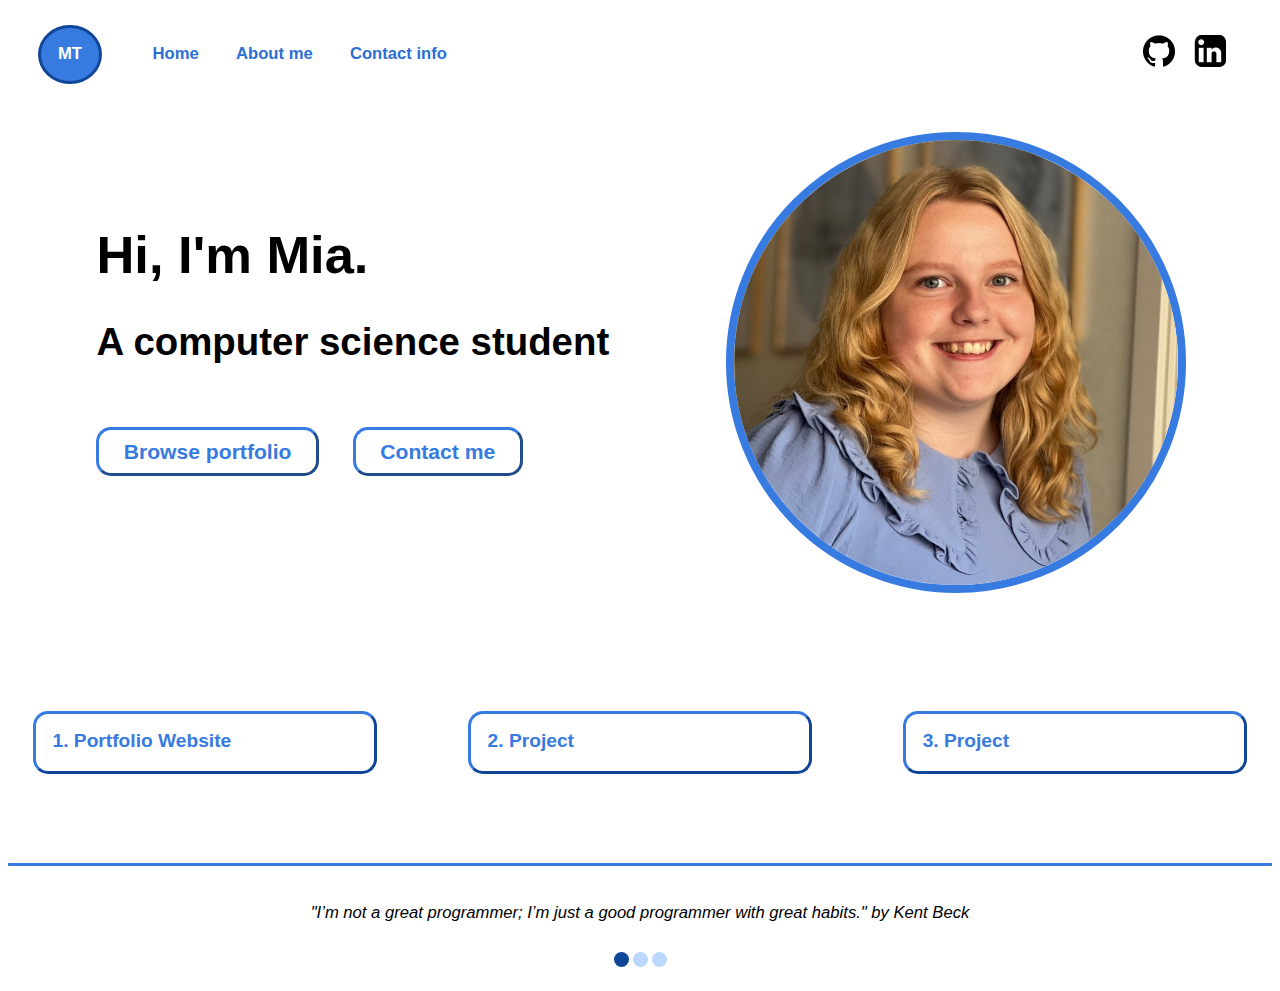
<file: docs/index.html>
<!DOCTYPE html>
<html>
    <head>
        <meta charset="UTF-8">
        <title>Project Portfolio by Mia Toft</title>
        <link rel="stylesheet" href="styles.css">
        <link rel="shortcut icon" href="/docs/images/favicon.png" type="image/x-icon">
        <script src="/docs/JS/DOM.js" type="module" id="createDOM" defer></script>
        <script src="/docs/JS/goToPageEvents.js" type="module" defer></script>
        <script src="/docs/JS/otherEvents.js" type="module" defer></script>
        <script src="/docs/JS/sharedSlideshow.js" type="module" defer></script>
        <script src="/docs/JS/projectPictureSlideshow.js" type="module" defer></script>
        <script src="/docs/JS/projectDropdowns.js" type="module" defer></script>
    </head>
    <body>
        <div id="flexContainer">
            <div id="menubar">
                <div id="leftSideOfMenu">
                    <p id="logo">MT</p>
                    <p id="home">Home</p>
                    <p id="about">About me</p>
                    <p id="contact">Contact info</p>
                </div>
                <div id="channels">
                    <a class="channel" href="https://github.com/MiaToftx?tab=repositories" target="_blank">
                        <img class="gitHub" src="/docs/images/GitHub-logo.jpeg">
                    </a>
                    <a class="channel" href="https://www.linkedin.com/in/MiaToft/" target="_blank">
                        <img class="linkedIn" src="/docs/images/LinkedIn_Logo.jpeg">
                    </a>
                </div>
            </div>
            <div id="topleft">
                <div id="profileInfo">
                    <h1>Hi, I'm Mia.</h1>
                    <h2>A computer science student</h2>
                </div>
                <div id="buttons">
                    <button id="browse">Browse portfolio</button>
                    <button id="contactBtn">Contact me</button>
                </div>
            </div>
            <div id="topright">
                <img id="profilePic" src="/docs/images/ProfilePicture.jpeg">
            </div>
            <div id="footer">
            </div>
        </div>
    </body>
</html>
</file>
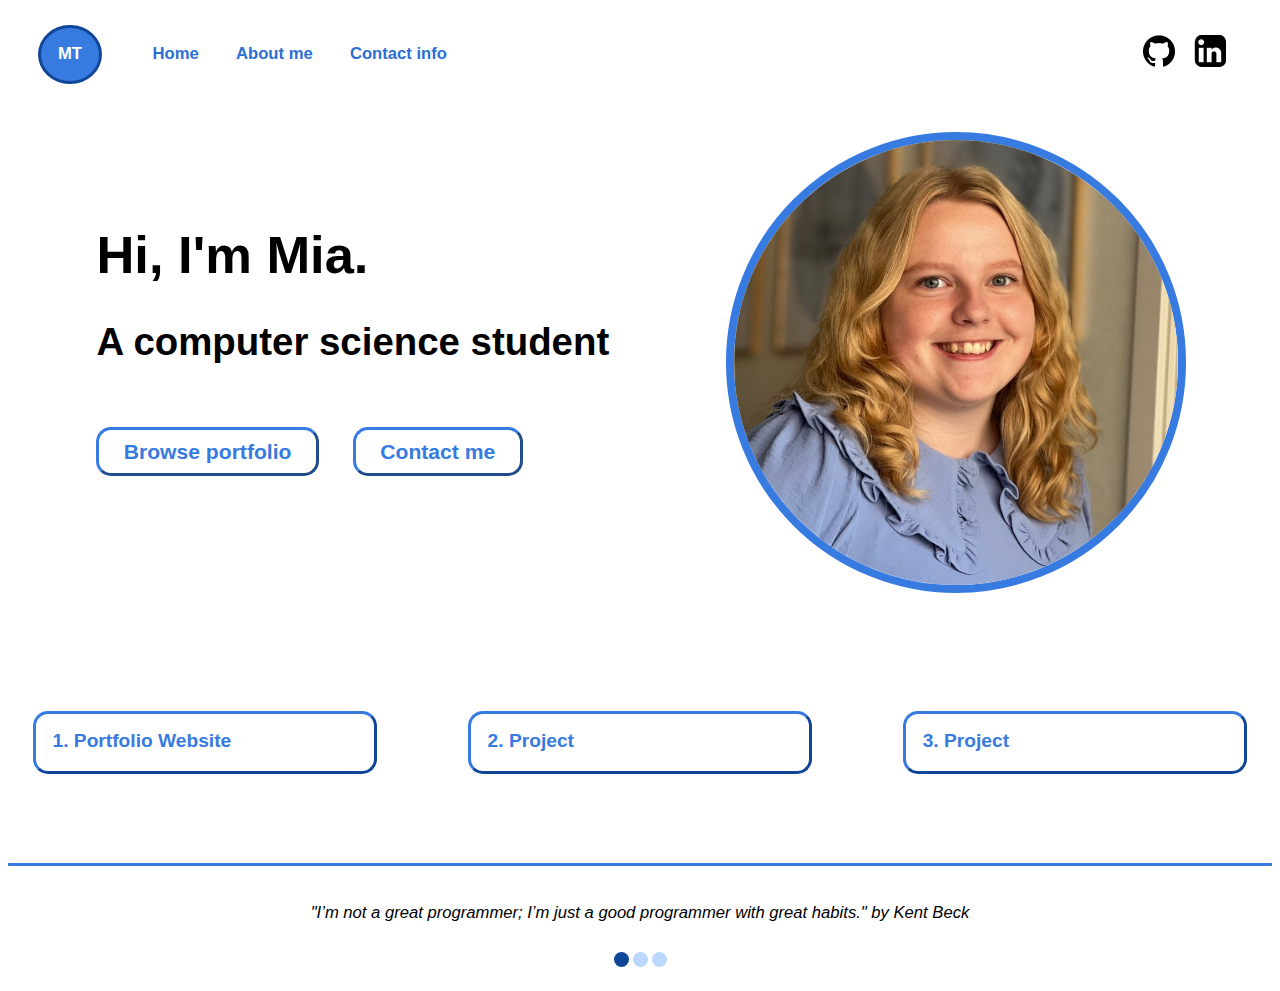
<file: assets/HTML/index.html>
<!DOCTYPE html>
<html>
    <head>
        <meta charset="UTF-8">
        <title>Project Portfolio by Mia Toft</title>
        <link rel="stylesheet" href="/assets/CSS/styles.css">
        <link rel="shortcut icon" href="/assets/images/favicon.png" type="image/x-icon">
        <script src="/assets/JS/DOM.js" type="module" id="createDOM" defer></script>
        <script src="/assets/JS/goToPageEvents.js" type="module" defer></script>
        <script src="/assets/JS/otherEvents.js" type="module" defer></script>
        <script src="/assets/JS/sharedSlideshow.js" type="module" defer></script>
        <script src="/assets/JS/projectPictureSlideshow.js" type="module" defer></script>
        <script src="/assets/JS/projectDropdowns.js" type="module" defer></script>
    </head>
    <body>
        <div id="flexContainer">
            <div id="menubar">
                <div id="leftSideOfMenu">
                    <p id="logo">MT</p>
                    <p id="home">Home</p>
                    <p id="about">About me</p>
                    <p id="contact">Contact info</p>
                </div>
                <div id="channels">
                    <a class="channel" href="https://github.com/MiaToftx?tab=repositories" target="_blank">
                        <img class="gitHub" src="/assets/images/GitHub-logo.jpeg">
                    </a>
                    <a class="channel" href="https://www.linkedin.com/in/MiaToft/" target="_blank">
                        <img class="linkedIn" src="/assets/images/LinkedIn_Logo.jpeg">
                    </a>
                </div>
            </div>
            <div id="topleft">
                <div id="profileInfo">
                    <h1>Hi, I'm Mia.</h1>
                    <h2>A computer science student</h2>
                </div>
                <div id="buttons">
                    <button id="browse">Browse portfolio</button>
                    <button id="contactBtn">Contact me</button>
                </div>
            </div>
            <div id="topright">
                <img id="profilePic" src="/assets/images/ProfilePicture.jpeg">
            </div>
            <div id="footer">
            </div>
        </div>
    </body>
</html>
</file>
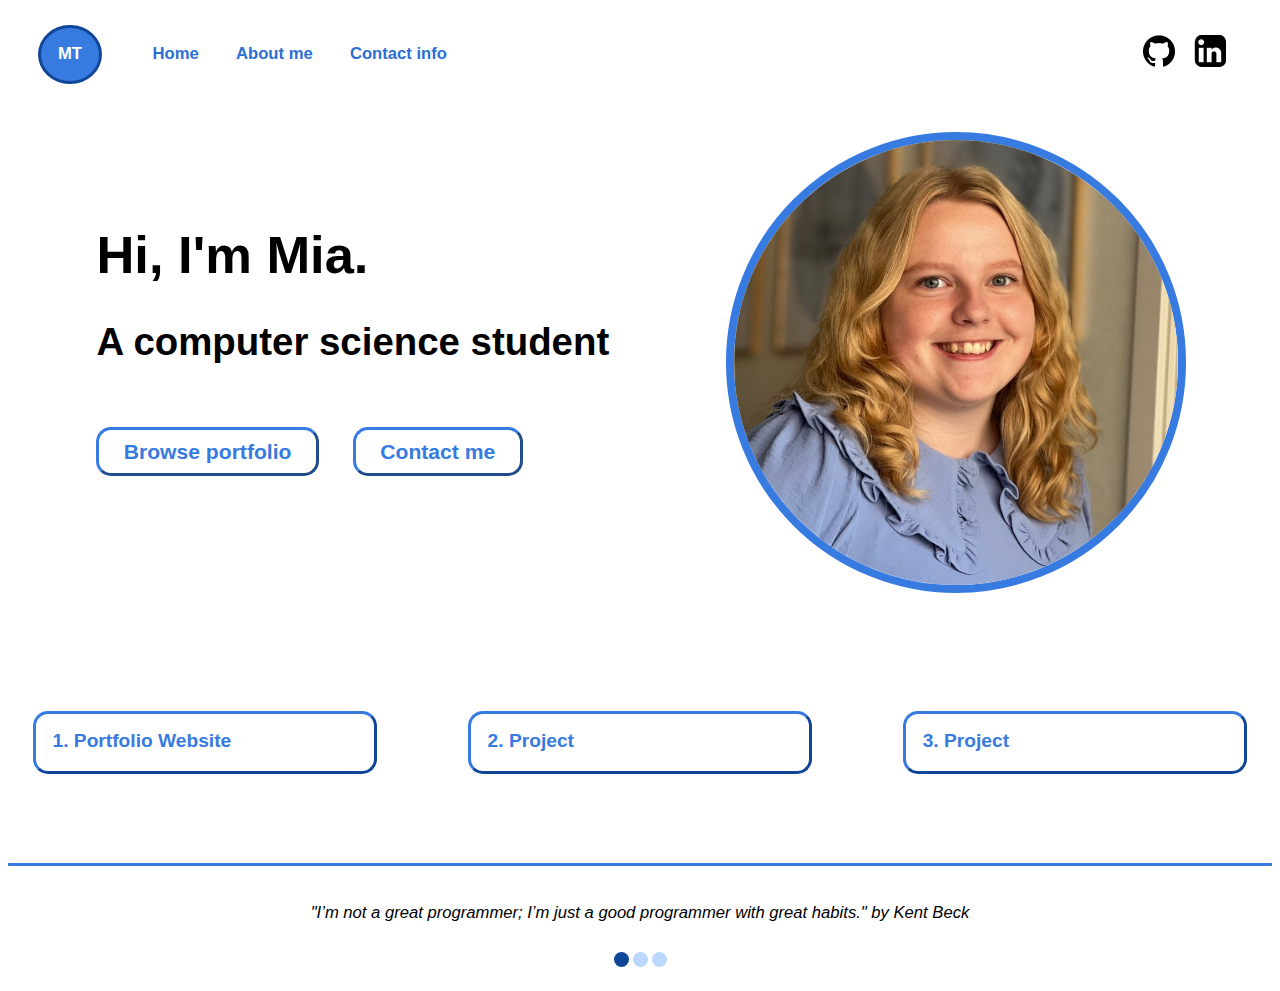
<file: docs/HTML/index.html>
<!DOCTYPE html>
<html>
    <head>
        <meta charset="UTF-8">
        <title>Project Portfolio by Mia Toft</title>
        <link rel="stylesheet" href="/docs/CSS/styles.css">
        <link rel="shortcut icon" href="/public/images/favicon.png" type="image/x-icon">
        <script src="/docs/JS/DOM.js" type="module" id="createDOM" defer></script>
        <script src="/docs/JS/goToPageEvents.js" type="module" defer></script>
        <script src="/docs/JS/otherEvents.js" type="module" defer></script>
        <script src="/docs/JS/sharedSlideshow.js" type="module" defer></script>
        <script src="/docs/JS/projectPictureSlideshow.js" type="module" defer></script>
        <script src="/docs/JS/projectDropdowns.js" type="module" defer></script>
    </head>
    <body>
        <div id="flexContainer">
            <div id="menubar">
                <div id="leftSideOfMenu">
                    <p id="logo">MT</p>
                    <p id="home">Home</p>
                    <p id="about">About me</p>
                    <p id="contact">Contact info</p>
                </div>
                <div id="channels">
                    <a class="channel" href="https://github.com/MiaToftx?tab=repositories" target="_blank">
                        <img class="gitHub" src="/docs/images/GitHub-logo.jpeg">
                    </a>
                    <a class="channel" href="https://www.linkedin.com/in/MiaToft/" target="_blank">
                        <img class="linkedIn" src="/docs/images/LinkedIn_Logo.jpeg">
                    </a>
                </div>
            </div>
            <div id="topleft">
                <div id="profileInfo">
                    <h1>Hi, I'm Mia.</h1>
                    <h2>A computer science student</h2>
                </div>
                <div id="buttons">
                    <button id="browse">Browse portfolio</button>
                    <button id="contactBtn">Contact me</button>
                </div>
            </div>
            <div id="topright">
                <img id="profilePic" src="/docs/images/ProfilePicture.jpeg">
            </div>
            <div id="footer">
            </div>
        </div>
    </body>
</html>
</file>
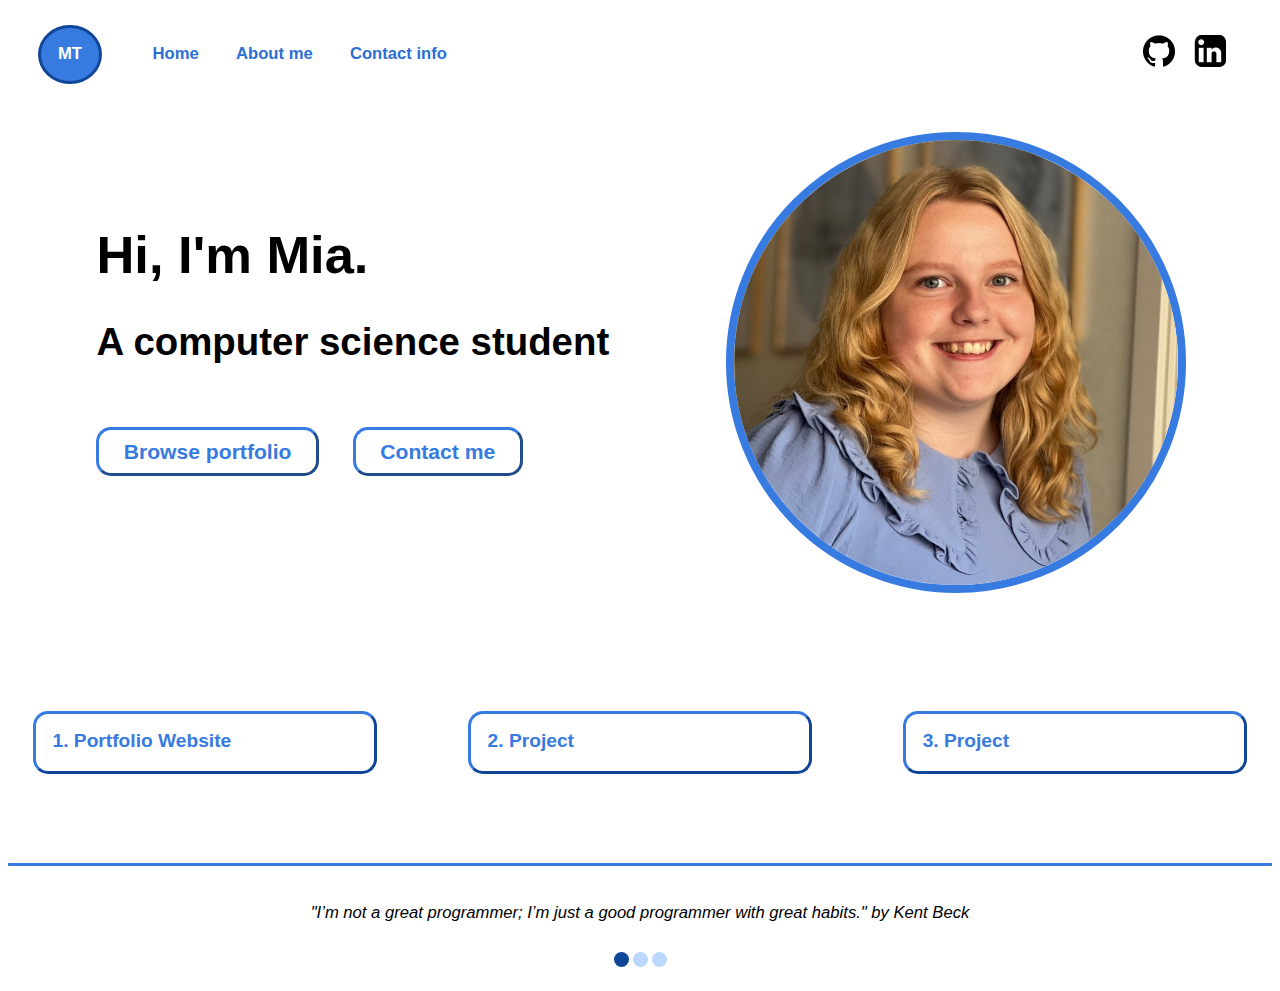
<file: public/HTML/index.html>
<!DOCTYPE html>
<html>
    <head>
        <meta charset="UTF-8">
        <title>Project Portfolio by Mia Toft</title>
        <link rel="stylesheet" href="/public/CSS/styles.css">
        <link rel="shortcut icon" href="/public/images/favicon.png" type="image/x-icon">
        <script src="/public/JS/DOM.js" type="module" id="createDOM" defer></script>
        <script src="/public/JS/goToPageEvents.js" type="module" defer></script>
        <script src="/public/JS/otherEvents.js" type="module" defer></script>
        <script src="/public/JS/sharedSlideshow.js" type="module" defer></script>
        <script src="/public/JS/projectPictureSlideshow.js" type="module" defer></script>
        <script src="/public/JS/projectDropdowns.js" type="module" defer></script>
    </head>
    <body>
        <div id="flexContainer">
            <div id="menubar">
                <div id="leftSideOfMenu">
                    <p id="logo">MT</p>
                    <p id="home">Home</p>
                    <p id="about">About me</p>
                    <p id="contact">Contact info</p>
                </div>
                <div id="channels">
                    <a class="channel" href="https://github.com/MiaToftx?tab=repositories" target="_blank">
                        <img class="gitHub" src="/public/images/GitHub-logo.jpeg">
                    </a>
                    <a class="channel" href="https://www.linkedin.com/in/MiaToft/" target="_blank">
                        <img class="linkedIn" src="/public/images/LinkedIn_Logo.jpeg">
                    </a>
                </div>
            </div>
            <div id="topleft">
                <div id="profileInfo">
                    <h1>Hi, I'm Mia.</h1>
                    <h2>A computer science student</h2>
                </div>
                <div id="buttons">
                    <button id="browse">Browse portfolio</button>
                    <button id="contactBtn">Contact me</button>
                </div>
            </div>
            <div id="topright">
                <img id="profilePic" src="/public/images/ProfilePicture.jpeg">
            </div>
            <div id="footer">
            </div>
        </div>
    </body>
</html>
</file>
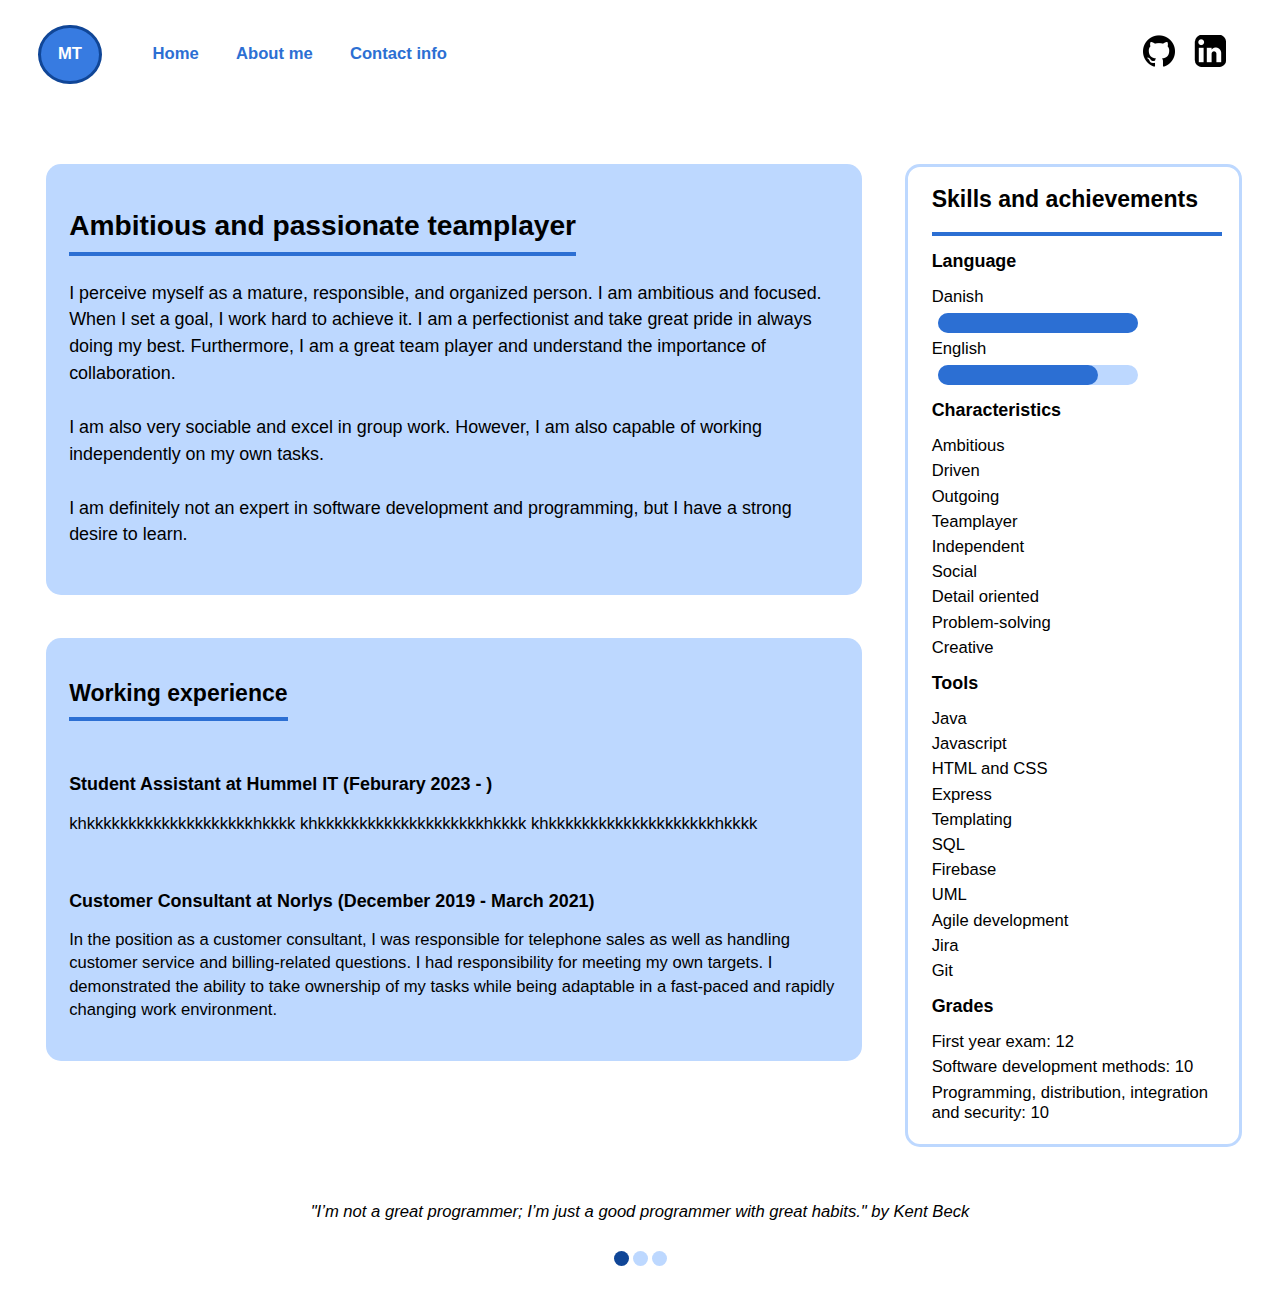
<file: aboutmepage.html>
<!DOCTYPE html>
<html>
    <head>
        <title>About Me</title>
        <link rel="stylesheet" href="/docs/CSS/styles.css">
        <link rel="shortcut icon" href="/docs/images/favicon.png" type="image/x-icon">
        <script src="/docs/JS/skills.js" type="module" defer></script>
        <script src="/docs/JS/sharedSlideshow.js" type="module" defer></script>
        <script src="/docs/JS/projectDropdowns.js" type="module" defer></script>
        <script src="/docs/JS/goToPageEvents.js" type="module" defer></script>
    </head>
    <body>
        <div id="flexContainer">
            <div id="menubar">
                <div id="leftSideOfMenu">
                    <p id="logo">MT</p>
                    <p id="home">Home</p>
                    <p id="about">About me</p>
                    <p id="contact">Contact info</p>
                </div>
                <div id="channels">
                    <a class="channel" href="https://github.com/MiaToftx?tab=repositories" target="_blank">
                        <img class="gitHub" src="/docs/images/GitHub-logo.jpeg">
                    </a>
                    <a class="channel" href="https://www.linkedin.com/in/MiaToft/" target="_blank">
                        <img class="linkedIn" src="/docs/images/LinkedIn_Logo.jpeg">
                    </a>
                </div>
            </div>
            <div id="aboutLeft">
                <div id="aboutMeContainer">
                    <h2 id="aboutMeHeader">Ambitious and passionate teamplayer</h2>
                    <div id="aboutMeParagraph">
                        I perceive myself as a mature, responsible, and organized person. I am ambitious and focused.
                        <br>
                        When I set a goal, I work hard to achieve it. I am a perfectionist and take great pride in always doing my best.
                        Furthermore, I am a great team player and understand the importance of collaboration.
                        <br><br>
                        I am also very sociable and excel in group work. However, I am also capable of working independently on my own tasks.
                        <br><br>
                        I am definitely not an expert in software development and programming, but I have a strong desire to learn.
                    </div>
                </div>
                <div id="experienceContainer">
                    <h2 id="experienceContainerHeader">Working experience</h2>
                    <div class="experience">
                        <h2 class="experienceHeader">Student Assistant at Hummel IT (Feburary 2023 - ) </h2>
                        <p class="experienceText">
                            khkkkkkkkkkkkkkkkkkkkkhkkkk
                            khkkkkkkkkkkkkkkkkkkkkhkkkk
                            khkkkkkkkkkkkkkkkkkkkkhkkkk
                        </p>
                    </div>
                    <div class="experience">
                        <h2 class="experienceHeader">Customer Consultant at Norlys (December 2019 - March 2021) </h2>
                        <p class="experienceText">
                            In the position as a customer consultant, I was responsible for telephone sales as well as handling customer service and billing-related questions. I had responsibility for meeting my own targets. I demonstrated the ability to take ownership of my tasks while being adaptable in a fast-paced and rapidly changing work environment.
                        </p>
                    </div>
                </div>
            </div>
        </div>
    </body>
</html>
</file>
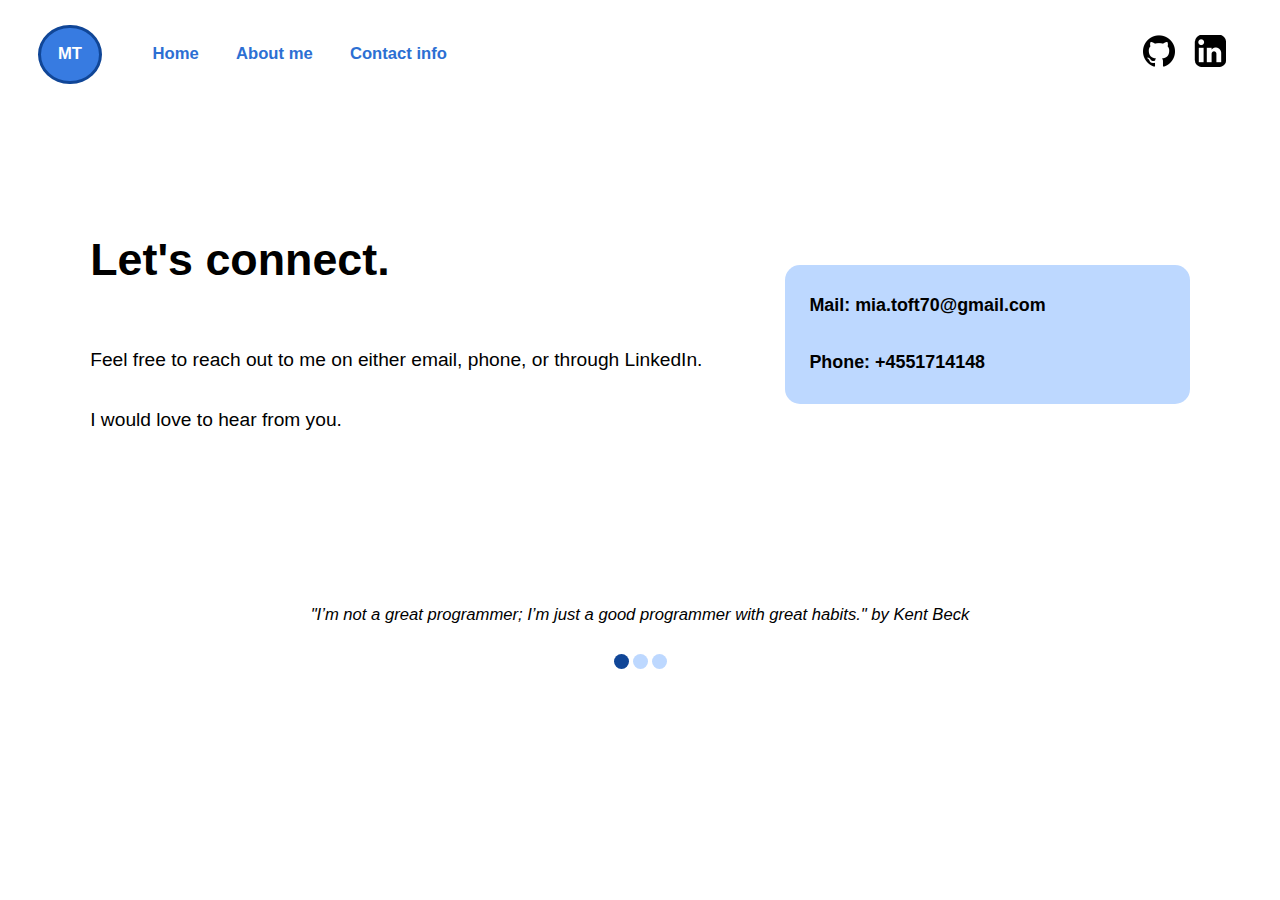
<file: contactpage.html>
<!DOCTYPE html>
<html>
    <head>
        <title>Contact Me</title>
        <link rel="stylesheet" href="/docs/CSS/styles.css">
        <link rel="shortcut icon" href="/docs/images/favicon.png" type="image/x-icon">
        <script src="/docs/JS/sharedSlideshow.js" type="module" defer></script>
        <script src="/docs/JS/projectDropdowns.js" type="module" defer></script>
        <script src="/docs/JS/goToPageEvents.js" defer></script>
    </head>
    <body>
        <div id="flexContainer">
            <div id="menubar">
                <div id="leftSideOfMenu">
                    <p id="logo">MT</p>
                    <p id="home">Home</p>
                    <p id="about">About me</p>
                    <p id="contact">Contact info</p>
                </div>
                <div id="channels">
                    <a class="channel" href="https://github.com/MiaToftx?tab=repositories" target="_blank">
                        <img class="gitHub" src="/docs/images/GitHub-logo.jpeg">
                    </a>
                    <a class="channel" href="https://www.linkedin.com/in/MiaToft/" target="_blank">
                        <img class="linkedIn" src="/docs/images/LinkedIn_Logo.jpeg">
                    </a>
                </div>
            </div>
            <div id="contactLeft">
                <p id="pleaseContactMe">Let's connect.</p>
                <p class="contactParagraph">Feel free to reach out to me on either email, phone, or through LinkedIn.</p>
                <p class="contactParagraph">I would love to hear from you.</p>
            </div>
            <div id="contactRight">
                <h3 id="mail">Mail: mia.toft70@gmail.com</h3>
                <h3 id="phone">Phone: +4551714148</h3>
            </div>
        </div>
    </body>
</html>
</file>
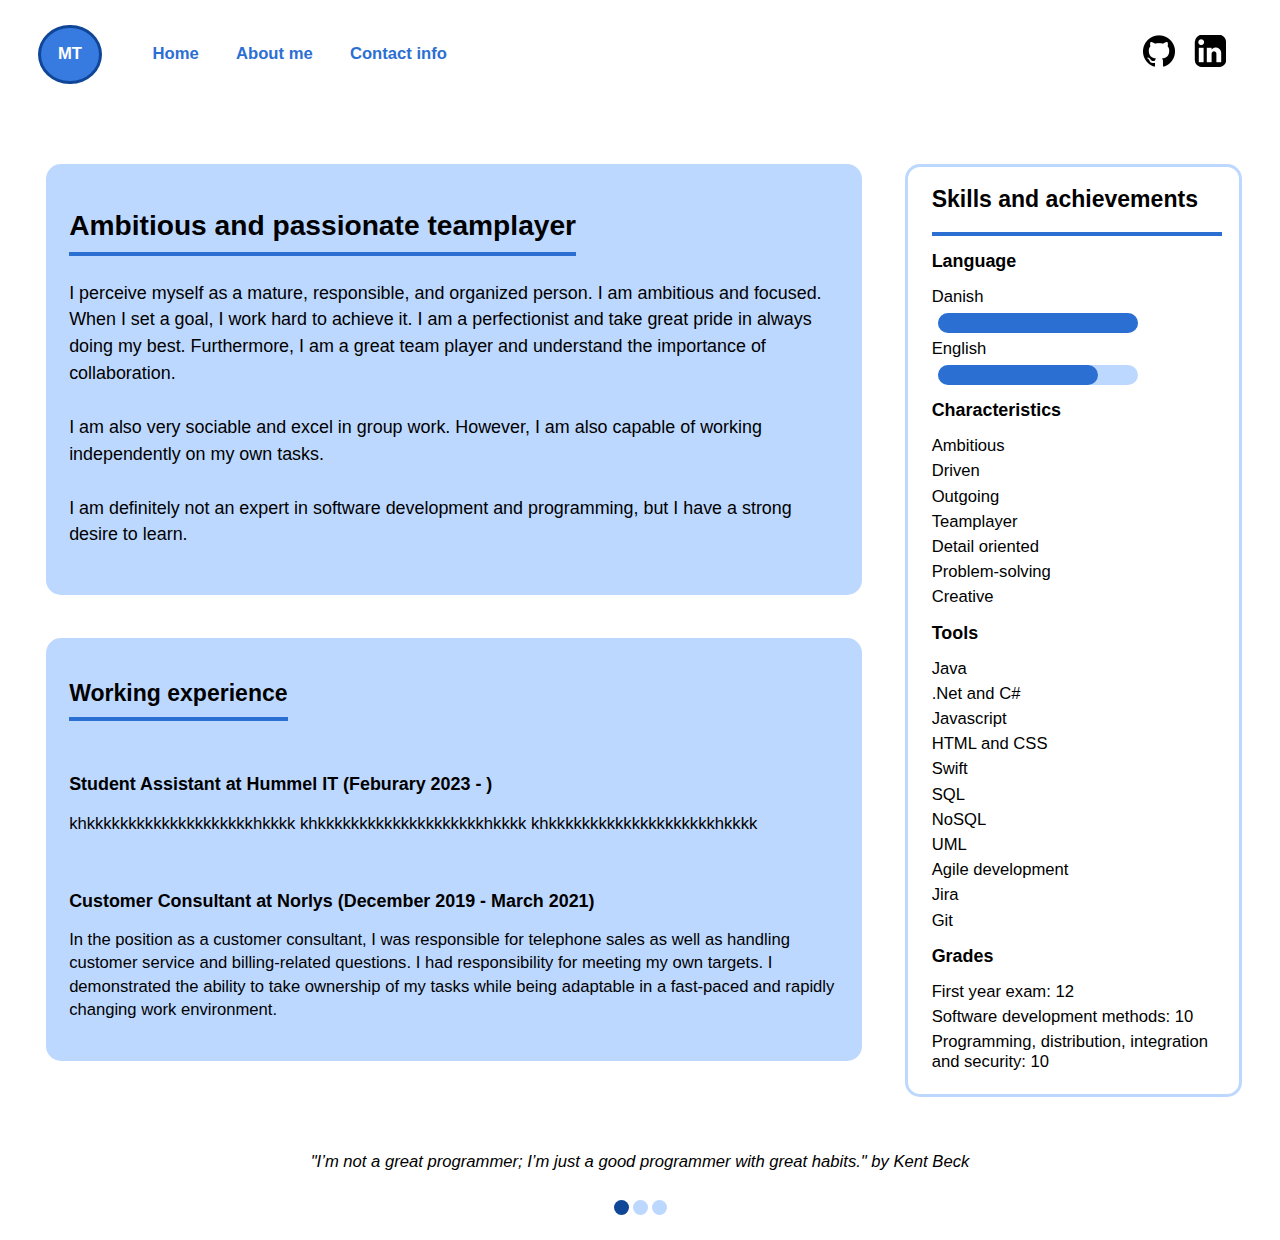
<file: docs/aboutmepage.html>
<!DOCTYPE html>
<html>
    <head>
        <title>About Me</title>
        <link rel="stylesheet" href="../CSS/styles.css">
        <link rel="shortcut icon" href="../images/favicon.png" type="image/x-icon">
        <script src="../JS/skills.js" type="module" defer></script>
        <script src="../JS/sharedSlideshow.js" type="module" defer></script>
        <script src="../JS/projectDropdowns.js" type="module" defer></script>
        <script src="../JS/goToPageEvents.js" type="module" defer></script>
    </head>
    <body>
        <div id="flexContainer">
            <div id="menubar">
                <div id="leftSideOfMenu">
                    <p id="logo">MT</p>
                    <p id="home">Home</p>
                    <p id="about">About me</p>
                    <p id="contact">Contact info</p>
                </div>
                <div id="channels">
                    <a class="channel" href="https://github.com/MiaToftx?tab=repositories" target="_blank">
                        <img class="gitHub" src="/docs/images/GitHub-logo.jpeg">
                    </a>
                    <a class="channel" href="https://www.linkedin.com/in/MiaToft/" target="_blank">
                        <img class="linkedIn" src="/docs/images/LinkedIn_Logo.jpeg">
                    </a>
                </div>
            </div>
            <div id="aboutLeft">
                <div id="aboutMeContainer">
                    <h2 id="aboutMeHeader">Ambitious and passionate teamplayer</h2>
                    <div id="aboutMeParagraph">
                        I perceive myself as a mature, responsible, and organized person. I am ambitious and focused.
                        <br>
                        When I set a goal, I work hard to achieve it. I am a perfectionist and take great pride in always doing my best.
                        Furthermore, I am a great team player and understand the importance of collaboration.
                        <br><br>
                        I am also very sociable and excel in group work. However, I am also capable of working independently on my own tasks.
                        <br><br>
                        I am definitely not an expert in software development and programming, but I have a strong desire to learn.
                    </div>
                </div>
                <div id="experienceContainer">
                    <h2 id="experienceContainerHeader">Working experience</h2>
                    <div class="experience">
                        <h2 class="experienceHeader">Student Assistant at Hummel IT (Feburary 2023 - ) </h2>
                        <p class="experienceText">
                            khkkkkkkkkkkkkkkkkkkkkhkkkk
                            khkkkkkkkkkkkkkkkkkkkkhkkkk
                            khkkkkkkkkkkkkkkkkkkkkhkkkk
                        </p>
                    </div>
                    <div class="experience">
                        <h2 class="experienceHeader">Customer Consultant at Norlys (December 2019 - March 2021) </h2>
                        <p class="experienceText">
                            In the position as a customer consultant, I was responsible for telephone sales as well as handling customer service and billing-related questions. I had responsibility for meeting my own targets. I demonstrated the ability to take ownership of my tasks while being adaptable in a fast-paced and rapidly changing work environment.
                        </p>
                    </div>
                </div>
            </div>
        </div>
    </body>
</html>
</file>
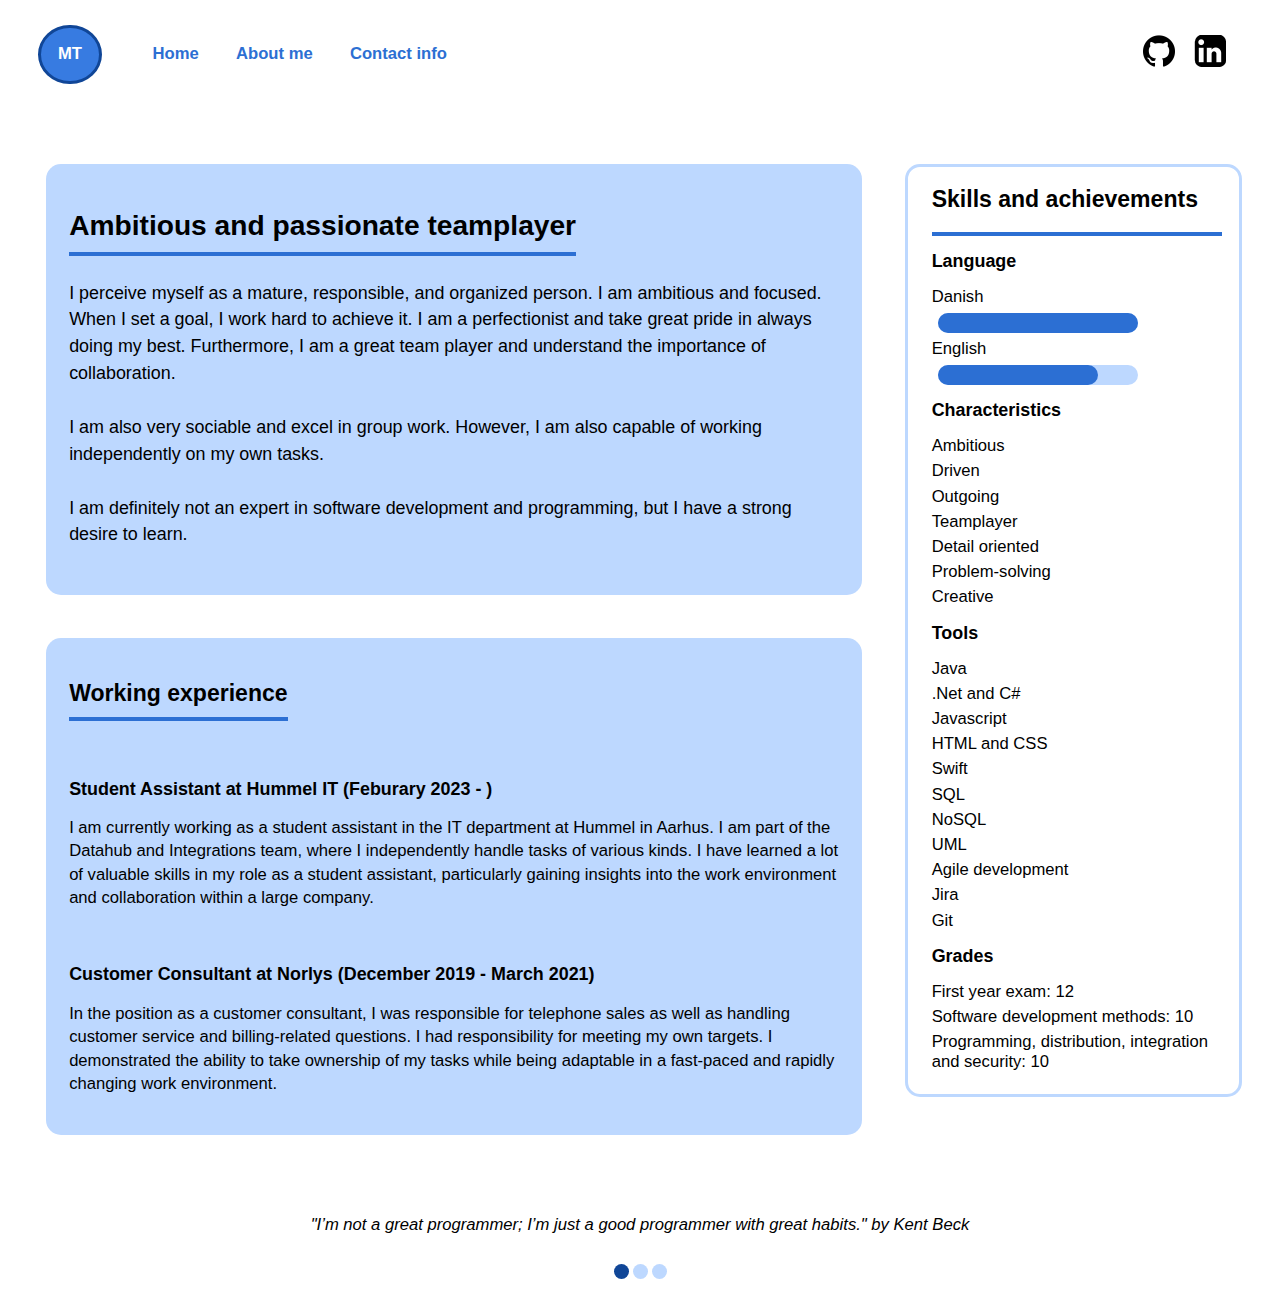
<file: HTML/aboutmepage.html>
<!DOCTYPE html>
<html>
    <head>
        <title>About Me</title>
        <link rel="stylesheet" href="/CSS/styles.css">
        <link rel="shortcut icon" href="/images/favicon.png" type="image/x-icon">
        <script src="/JS/skills.js" type="module" defer></script>
        <script src="/JS/sharedSlideshow.js" type="module" defer></script>
        <script src="/JS/projectDropdowns.js" type="module" defer></script>
        <script src="/JS/goToPageEvents.js" type="module" defer></script>
    </head>
    <body>
        <div id="flexContainer">
            <div id="menubar">
                <div id="leftSideOfMenu">
                    <p id="logo">MT</p>
                    <p id="home">Home</p>
                    <p id="about">About me</p>
                    <p id="contact">Contact info</p>
                </div>
                <div id="channels">
                    <a class="channel" href="https://github.com/MiaToftx?tab=repositories" target="_blank">
                        <img class="gitHub" src="/images/GitHub-logo.jpeg">
                    </a>
                    <a class="channel" href="https://www.linkedin.com/in/MiaToft/" target="_blank">
                        <img class="linkedIn" src="/images/LinkedIn_Logo.jpeg">
                    </a>
                </div>
            </div>
            <div id="aboutLeft">
                <div id="aboutMeContainer">
                    <h2 id="aboutMeHeader">Ambitious and passionate teamplayer</h2>
                    <div id="aboutMeParagraph">
                        I perceive myself as a mature, responsible, and organized person. I am ambitious and focused.
                        <br>
                        When I set a goal, I work hard to achieve it. I am a perfectionist and take great pride in always doing my best.
                        Furthermore, I am a great team player and understand the importance of collaboration.
                        <br><br>
                        I am also very sociable and excel in group work. However, I am also capable of working independently on my own tasks.
                        <br><br>
                        I am definitely not an expert in software development and programming, but I have a strong desire to learn.
                    </div>
                </div>
                <div id="experienceContainer">
                    <h2 id="experienceContainerHeader">Working experience</h2>
                    <div class="experience">
                        <h2 class="experienceHeader">Student Assistant at Hummel IT (Feburary 2023 - ) </h2>
                        <p class="experienceText">
                            I am currently working as a student assistant in the IT department at Hummel in Aarhus.
                            I am part of the Datahub and Integrations team, where I independently handle tasks of various kinds.
                            I have learned a lot of valuable skills in my role as a student assistant,
                            particularly gaining insights into the work environment and collaboration within a large company.
                        </p>
                    </div>
                    <div class="experience">
                        <h2 class="experienceHeader">Customer Consultant at Norlys (December 2019 - March 2021) </h2>
                        <p class="experienceText">
                            In the position as a customer consultant, I was responsible for telephone sales as well as handling customer service
                            and billing-related questions. I had responsibility for meeting my own targets.
                            I demonstrated the ability to take ownership of my tasks while being adaptable in a fast-paced and rapidly changing work environment.
                        </p>
                    </div>
                </div>
            </div>
        </div>
    </body>
</html>
</file>
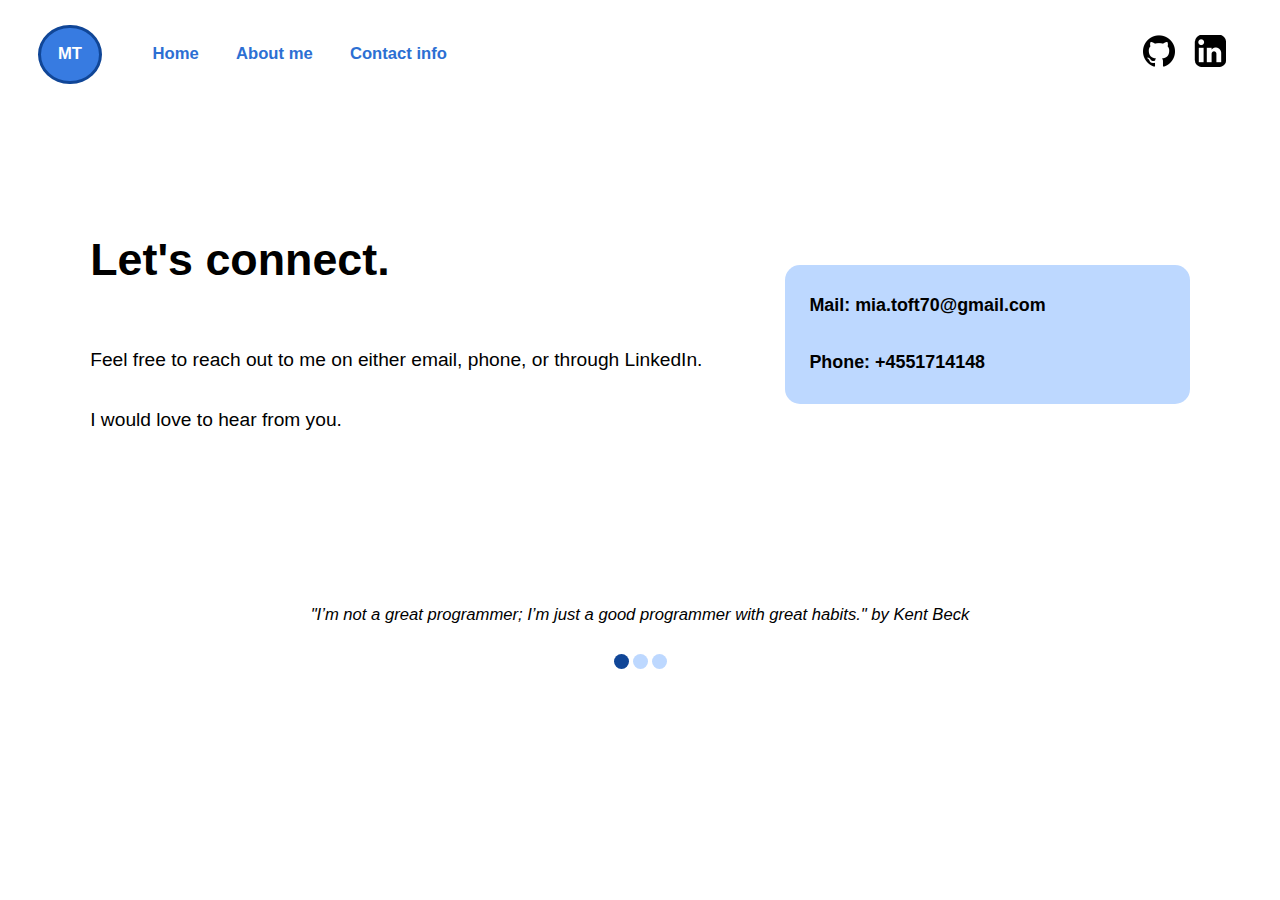
<file: HTML/contactpage.html>
<!DOCTYPE html>
<html>
    <head>
        <title>Contact Me</title>
        <link rel="stylesheet" href="/CSS/styles.css">
        <link rel="shortcut icon" href="/images/favicon.png" type="image/x-icon">
        <script src="/JS/sharedSlideshow.js" type="module" defer></script>
        <script src="/JS/projectDropdowns.js" type="module" defer></script>
        <script src="/JS/goToPageEvents.js" defer></script>
    </head>
    <body>
        <div id="flexContainer">
            <div id="menubar">
                <div id="leftSideOfMenu">
                    <p id="logo">MT</p>
                    <p id="home">Home</p>
                    <p id="about">About me</p>
                    <p id="contact">Contact info</p>
                </div>
                <div id="channels">
                    <a class="channel" href="https://github.com/MiaToftx?tab=repositories" target="_blank">
                        <img class="gitHub" src="/images/GitHub-logo.jpeg">
                    </a>
                    <a class="channel" href="https://www.linkedin.com/in/MiaToft/" target="_blank">
                        <img class="linkedIn" src="/images/LinkedIn_Logo.jpeg">
                    </a>
                </div>
            </div>
            <div id="contactLeft">
                <p id="pleaseContactMe">Let's connect.</p>
                <p class="contactParagraph">Feel free to reach out to me on either email, phone, or through LinkedIn.</p>
                <p class="contactParagraph">I would love to hear from you.</p>
            </div>
            <div id="contactRight">
                <h3 id="mail">Mail: mia.toft70@gmail.com</h3>
                <h3 id="phone">Phone: +4551714148</h3>
            </div>
        </div>
    </body>
</html>
</file>
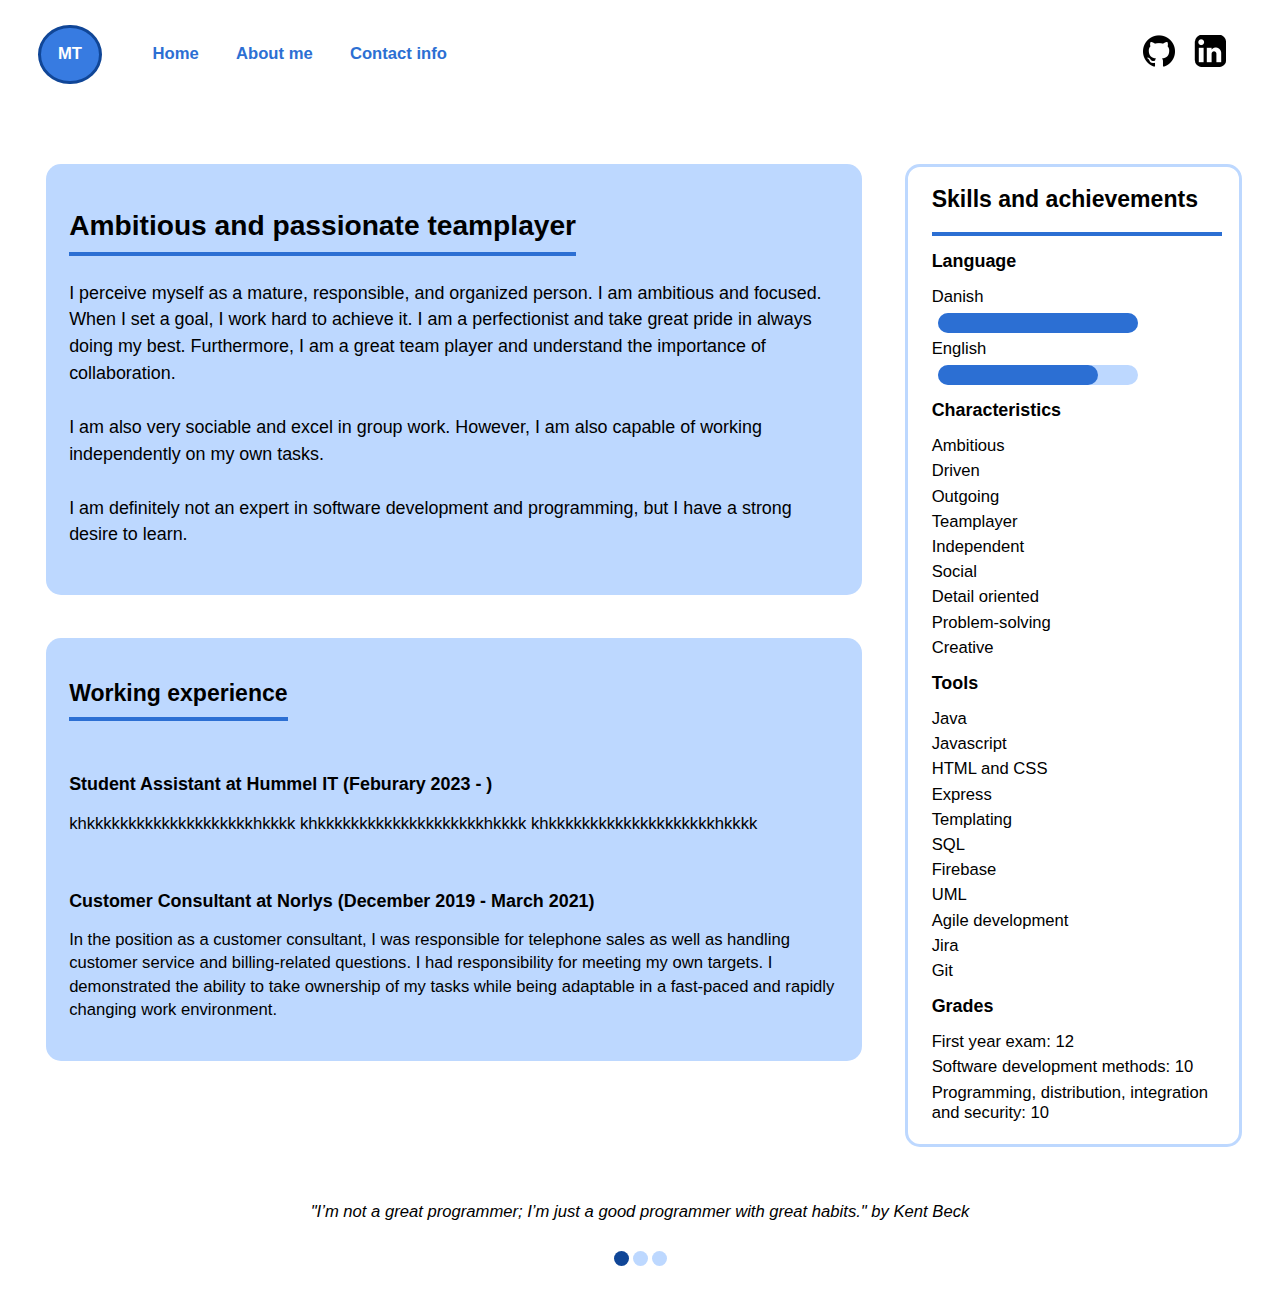
<file: assets/HTML/aboutmepage.html>
<!DOCTYPE html>
<html>
    <head>
        <title>About Me</title>
        <link rel="stylesheet" href="/assets/CSS/styles.css">
        <link rel="shortcut icon" href="/assets/images/favicon.png" type="image/x-icon">
        <script src="/assets/JS/skills.js" type="module" defer></script>
        <script src="/assets/JS/sharedSlideshow.js" type="module" defer></script>
        <script src="/assets/JS/projectDropdowns.js" type="module" defer></script>
        <script src="/assets/JS/goToPageEvents.js" type="module" defer></script>
    </head>
    <body>
        <div id="flexContainer">
            <div id="menubar">
                <div id="leftSideOfMenu">
                    <p id="logo">MT</p>
                    <p id="home">Home</p>
                    <p id="about">About me</p>
                    <p id="contact">Contact info</p>
                </div>
                <div id="channels">
                    <a class="channel" href="https://github.com/MiaToftx?tab=repositories" target="_blank">
                        <img class="gitHub" src="/assets/images/GitHub-logo.jpeg">
                    </a>
                    <a class="channel" href="https://www.linkedin.com/in/MiaToft/" target="_blank">
                        <img class="linkedIn" src="/assets/images/LinkedIn_Logo.jpeg">
                    </a>
                </div>
            </div>
            <div id="aboutLeft">
                <div id="aboutMeContainer">
                    <h2 id="aboutMeHeader">Ambitious and passionate teamplayer</h2>
                    <div id="aboutMeParagraph">
                        I perceive myself as a mature, responsible, and organized person. I am ambitious and focused.
                        <br>
                        When I set a goal, I work hard to achieve it. I am a perfectionist and take great pride in always doing my best.
                        Furthermore, I am a great team player and understand the importance of collaboration.
                        <br><br>
                        I am also very sociable and excel in group work. However, I am also capable of working independently on my own tasks.
                        <br><br>
                        I am definitely not an expert in software development and programming, but I have a strong desire to learn.
                    </div>
                </div>
                <div id="experienceContainer">
                    <h2 id="experienceContainerHeader">Working experience</h2>
                    <div class="experience">
                        <h2 class="experienceHeader">Student Assistant at Hummel IT (Feburary 2023 - ) </h2>
                        <p class="experienceText">
                            khkkkkkkkkkkkkkkkkkkkkhkkkk
                            khkkkkkkkkkkkkkkkkkkkkhkkkk
                            khkkkkkkkkkkkkkkkkkkkkhkkkk
                        </p>
                    </div>
                    <div class="experience">
                        <h2 class="experienceHeader">Customer Consultant at Norlys (December 2019 - March 2021) </h2>
                        <p class="experienceText">
                            In the position as a customer consultant, I was responsible for telephone sales as well as handling customer service and billing-related questions. I had responsibility for meeting my own targets. I demonstrated the ability to take ownership of my tasks while being adaptable in a fast-paced and rapidly changing work environment.
                        </p>
                    </div>
                </div>
            </div>
        </div>
    </body>
</html>
</file>
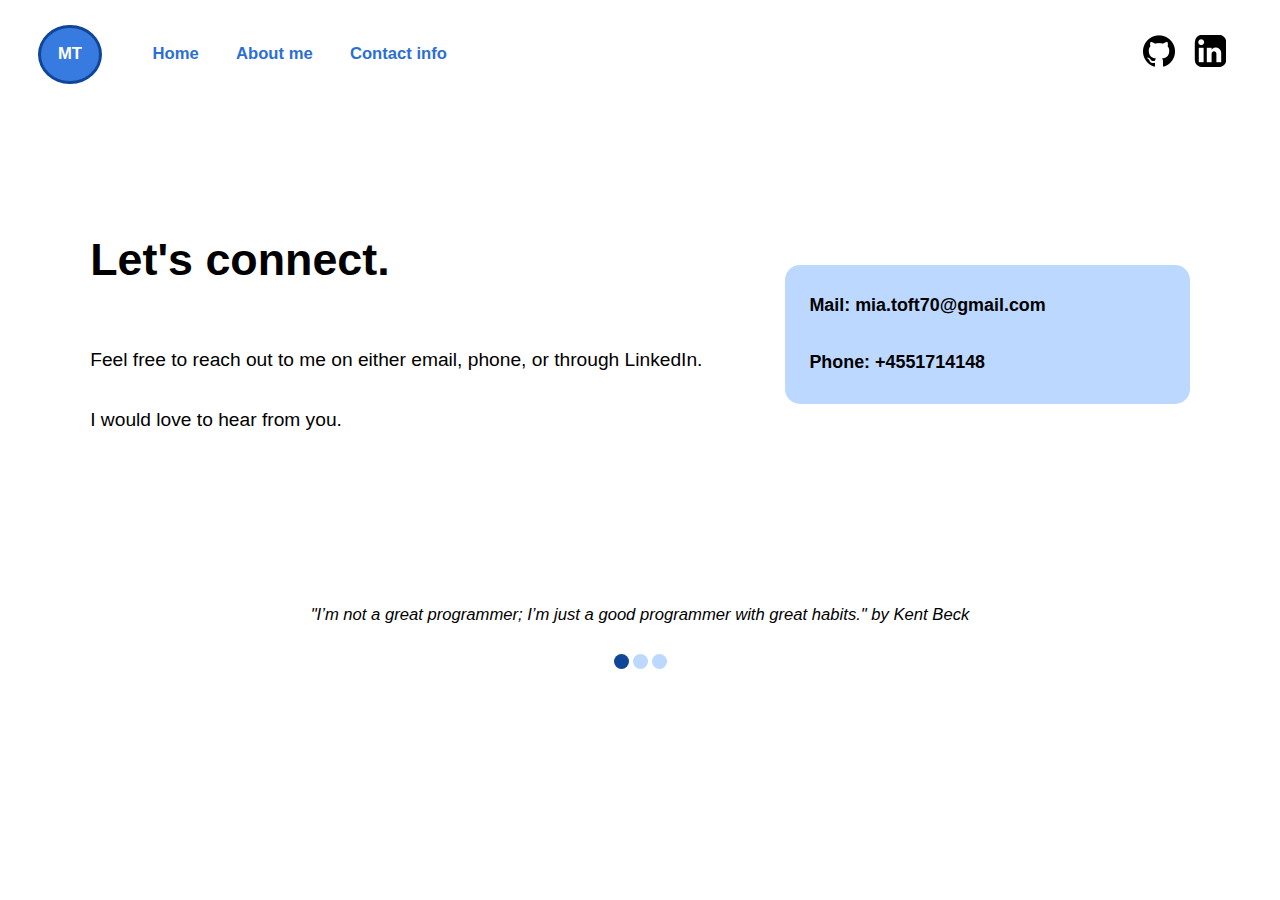
<file: assets/HTML/contactpage.html>
<!DOCTYPE html>
<html>
    <head>
        <title>Contact Me</title>
        <link rel="stylesheet" href="/assets/CSS/styles.css">
        <link rel="shortcut icon" href="/assets/images/favicon.png" type="image/x-icon">
        <script src="/assets/JS/sharedSlideshow.js" type="module" defer></script>
        <script src="/assets/JS/projectDropdowns.js" type="module" defer></script>
        <script src="/assets/JS/goToPageEvents.js" defer></script>
    </head>
    <body>
        <div id="flexContainer">
            <div id="menubar">
                <div id="leftSideOfMenu">
                    <p id="logo">MT</p>
                    <p id="home">Home</p>
                    <p id="about">About me</p>
                    <p id="contact">Contact info</p>
                </div>
                <div id="channels">
                    <a class="channel" href="https://github.com/MiaToftx?tab=repositories" target="_blank">
                        <img class="gitHub" src="/assets/images/GitHub-logo.jpeg">
                    </a>
                    <a class="channel" href="https://www.linkedin.com/in/MiaToft/" target="_blank">
                        <img class="linkedIn" src="/assets/images/LinkedIn_Logo.jpeg">
                    </a>
                </div>
            </div>
            <div id="contactLeft">
                <p id="pleaseContactMe">Let's connect.</p>
                <p class="contactParagraph">Feel free to reach out to me on either email, phone, or through LinkedIn.</p>
                <p class="contactParagraph">I would love to hear from you.</p>
            </div>
            <div id="contactRight">
                <h3 id="mail">Mail: mia.toft70@gmail.com</h3>
                <h3 id="phone">Phone: +4551714148</h3>
            </div>
        </div>
    </body>
</html>
</file>
<file: docs/styles.css>
/* Default styles */
#flexContainer {
    display: flex;
    flex-wrap: wrap;
    flex-direction: row;
    align-items: start;
    justify-content: center;
    margin: 0 auto;
}

#menubar {
    display: flex;
    flex-basis: 100%;
    background-color: rgb(255, 255, 255);
    justify-content: space-between;
}

#leftSideOfMenu {
    flex-basis: 80%;
}

#channels {
    flex-basis: 13%;
    margin-top: 1.5%;
    text-align: right;
    margin-right: 3%;
}

a {
    text-decoration: none;
}

#logo,
#home,
#about,
#contact {
    display: inline-block;
    color: rgb(44, 111, 211);
    padding: 1em;
    font-size: 1.3vw;
    font-weight: bold;
    font-family: 'Franklin Gothic Medium', 'Arial Narrow', Arial, sans-serif;
}

#home,
#about,
#contact {
    cursor: pointer;
}

#home:hover,
#about:hover,
#contact:hover {
    color: rgb(16, 70, 151);
    transition: color 0.4s;
}

#header {
    display: flex;
    flex-direction: row;
    flex-wrap: wrap;
    align-items: center;
    justify-content: center;
    flex-basis: 100%;
}

#topleft {
    flex-basis: 50%;
    margin-top: 7%;
}

#profileInfo {
    margin-left: 4%;
}

h1 {
    font-size: 4.1vw;
    font-family: 'Segoe UI', Tahoma, Geneva, Verdana, sans-serif;
}

h2 {
    font-size: 3vw;
    font-family: Arial, Helvetica, sans-serif;
}

#buttons {
    margin-left: 4%;
    margin-top: 10%;
}

button {
    background-color: white;
    border-radius: 15px;
    padding: 1.5%;
    padding-left: 4%;
    padding-right: 4%;
    margin-right: 5%;
    color: rgb(55, 123, 225);
    font-size: 1.65vw;
    font-family: Arial, Helvetica, sans-serif;
    font-weight: bold;
    cursor: pointer;
    border-color: rgb(55, 123, 225);
    border-width: 0.15em;
}

button:hover {
    background-color: rgb(16, 70, 151);
    border-color: rgb(16, 70, 151);
    transition: background-color 0.3s;
}

#topright {
    margin-top: 2.5%;
    flex-basis: 40%;
    text-align: center;
}

#footer {
    display: flex;
    flex-wrap: wrap;
    flex-direction: row;
    align-items: center;
    justify-content: center;
    flex-basis: 100%;
    text-align: center;
    margin-top: 5%;
    border-bottom: solid;
    border-bottom-color: rgb(55, 123, 225);
    border-bottom-width: 0.2em;
    padding-bottom: 5%;
}

.projectContainer {
    display: flex;
    flex-wrap: wrap;
    flex-direction: row;
    justify-content: space-between;
    flex-basis: 100%;
    margin-top: 4%;
    margin-bottom: 2%;
    margin-left: 2%;
    margin-right: 2%;
}

.project {
    display: flex;
    flex-direction: row;
    padding-top: 0.8%;
    padding-left: 0.8%;
    flex-basis: 27%;
    text-align: left;
    border-radius: 15px;
    border: solid;
    border-top-color: rgb(55, 123, 225);
    border-left-color: rgb(55, 123, 225);
    border-bottom-color: rgb(16, 70, 151);
    border-right-color: rgb(16, 70, 151);
    cursor: pointer;
    color: rgb(55, 123, 225);
    background-color: white;
    border-width: 0.15em;
    font-family: Arial, Helvetica, sans-serif;
    font-weight: bold;
    font-size: 1.7vw;
}

.project:hover {
    background-color: rgb(16, 70, 151);
    border-color: rgb(16, 70, 151);
    transition: background-color 0.3s;
}

.project.active {
    background-color: rgb(55, 123, 225);
    border-bottom-color: rgb(16, 70, 151);
    color: white;
    transition: background-color 0.2s;
}

.project.active:hover {
    background-color: rgb(16, 70, 151);
}

.dropDown {
    display: none;
    flex-basis: 100%;
    border-radius: 15px;
    height: max-content;
    padding-bottom: 2%;
    margin-top: 3%;
    background-color: rgb(225, 237, 253);
}

.pDrop {
    flex-basis: 100%;
    display: flex;
    flex-wrap: wrap;
    flex-direction: row;
}

#outerPictureSliderContainer {
    flex-basis: 100%;
}

#innerPictureSliderContainer {
    display: flex;
    flex-direction: row;
    background-color: rgb(255, 255, 255);
    border-radius: 15px;
    align-items: center;
    justify-content: space-evenly;
    flex-basis: 100%;
    text-align: center;
    padding: 1%;
    border: solid;
    border-color: rgb(55, 123, 225);
}

.pictureSliderItem {
    flex-basis: 100%;
    margin-top: 1%;
    margin-bottom: 1%;
    height: 63vh;
    width: 10vw;
    border-radius: 15px;
}

#pictureDotsContainer {
    flex-basis: 100%;
    text-align: center;
    margin-top: 1%;
}

.pictureDot {
    height: 15px;
    width: 15px;
    margin: 0 2px;
    background-color: rgb(55, 123, 225);
    border-radius: 50%;
    display: inline-block;
    transition: background-color 0.6s ease;
}

.pictureDot.active {
    background-color: rgb(16, 70, 151);
}

.topDrop {
    height: fit-content;
    flex-basis: 100%;
}

.leftDrop {
    display: flex;
    flex-wrap: wrap;
    flex-direction: row;
    flex-basis: 35%;
    margin-right: 2%;
    margin-top: 1.5%;
}

.rightDrop {
    display: inline-flex;
    flex-wrap: nowrap;
    flex-direction: row;
    flex-basis: 62%;
    margin-top: 3.8%;
}

#description {
    flex-basis: 100%;
    text-align: justify;
    margin-left: 2%;
}

#extraInfo {
    display: flex;
    flex-wrap: wrap;
    flex-basis: 100%;
    text-align: justify;
}

#descriptionHeader,
#infoHeader {
    flex-basis: 100%;
    text-align: left;
    margin-left: 3%;
    font-family: 'Segoe UI', Tahoma, Geneva, Verdana, sans-serif;
    font-weight: bold;
    font-size: 1.5vw;
    border-bottom: 4px solid rgb(44, 111, 211);
    padding-bottom: 5%;
}

#infoHeader {
    padding-bottom: 2%;
    margin-left: 2%;
}

.projectDescriptionP {
    font-family: Arial, Helvetica, sans-serif;
    font-size: 1.3vw;
    margin-left: 3%;
    line-height: 1.5;
}

.outerProjectSkillsSegment {
    display: flex;
    flex-wrap: nowrap;
    flex-direction: row;
    flex-basis: 50%;
}

.learnedSkillsSegment,
.improvedSkillsSegment {
    flex-basis: 50%;
    margin-left: 4%;
    line-height: 2;
    font-family: Arial, Helvetica, sans-serif;
    font-size: 1.3vw;
}

#dropDownFooter {
    flex-basis: 100%;
}

.githubLinkSegment {
    flex-basis: 50%;
    text-align: center;
}

.projectLinkGitHub {
    flex-basis: 100%;
    height: 2.5vw;
    width: 2.5vw;
    border: solid transparent;
    border-radius: 15px;
    padding: 0.3em;
    transition: border-color 0.3s;
}

.projectLinkGitHub:hover {
    border-color: rgb(44, 111, 211);
}

.goToLinkParagraph {
    font-family: Arial, Helvetica, sans-serif;
    font-size: 1.3vw;
    font-weight: bold;
    margin-top: 0;
}

.projectInfo {
    font-size: 1.5vw;
    font-family: 'Segoe UI', Tahoma, Geneva, Verdana, sans-serif;
    font-weight: bold;
    margin-left: 2%;
    margin-top: 2%;
}

#profilePic {
    height: 88%;
    width: 88%;
    border-radius: 50%;
    border: solid;
    border-color: rgb(55, 123, 225);
    border-width: 0.5em;
}

#logo {
    color: white;
    background-color: rgb(55, 123, 225);
    border-radius: 100%;
    margin-left: 3%;
    margin-right: 3%;
    border: solid;
    border-color: rgb(16, 70, 151);
    border-width: 0.2em;
}

#middle {
    display: flex;
    flex-wrap: wrap;
    flex-direction: row;
    align-items: center;
    justify-content: space-around;
    flex-basis: 80%;
    margin-top: 10%;
}

.linkedIn, .gitHub {
    height: 2.5vw;
    width: 2.5vw;
    border: solid transparent;
    border-radius: 15px;
    padding: 0.3em;
    transition: border-color 0.3s;
}

.gitHub:hover,
.linkedIn:hover {
    border-color: rgb(44, 111, 211);
}

#sliderContainer {
    background-color: rgb(255, 255, 255);
    border-radius: 15px;
    flex-basis: 100%;
    text-align: center;
    height: 3em;
    margin: 1%;
}

.sliderItem {
    margin-top: 2%;
    margin-bottom: 2%;
    font-size: 1.3vw;
    font-weight: light;
    font-style: italic;
    font-family: 'Franklin Gothic Light', sans-serif;
    height: 2em;
}

#dots {
    flex-basis: 100%;
    text-align: center;
    margin-top: 1%;
    margin-bottom: 1%;
}

.dot {
    height: 15px;
    width: 15px;
    margin: 0 2px;
    background-color: rgb(189, 216, 255);
    border-radius: 50%;
    display: inline-block;
    transition: background-color 0.6s ease;
}

.dot.active {
    background-color: rgb(16, 70, 151);
}

#contactRight {
    display: flex;
    flex-wrap: wrap;
    flex-direction: column;
    text-align: left;
    flex-basis: 30%;
    background-color: rgb(189, 216, 255);
    border-radius: 15px;
    margin-top: 13%;
    padding: 1%;
    margin-bottom: 13%;
}

#mail,
#phone {
    margin-left: 3%;
    font-size: 1.4vw;
    font-family: Arial, Helvetica, sans-serif;
    font-weight: bold;
}

#pleaseContactMe {
    font-size: 3.5vw;
    font-family: Arial, Helvetica, sans-serif;
    font-weight: bold;
}

#contactLeft {
    display: flex;
    flex-wrap: wrap;
    flex-direction: row;
    flex-basis: 55%;
    margin-top: 7%;

}

.contactParagraph {
    font-family: Arial, Helvetica, sans-serif;
    font-size: larger;

}

#aboutRight {
    display: flex;
    flex-wrap: wrap;
    flex-direction: row;
    flex-basis: 28%;
    margin-top: 5%;
}

#aboutLeft {
    display: flex;
    flex-wrap: wrap;
    flex-direction: row;
    flex-basis: 68%;
    margin-left: 2%;
    margin-top: 5%;
}

#aboutMeContainer {
    display: flex;
    flex-wrap: wrap;
    flex-direction: row;
    flex-basis: 100%;
    background-color: rgb(189, 216, 255);
    margin-right: 5%;
    border-radius: 15px;
    margin-bottom: 5%;
    padding: 2.7%;
}

#aboutMeParagraph {
    margin-bottom: 3%;
    font-family: Arial, Helvetica, sans-serif;
    font-size: 1.4vw;
    line-height: 1.5;
}

#skillsHeader,
#experienceContainerHeader {
    font-size: 1.8vw;
    font-family: Arial, Helvetica, sans-serif;
}

#experienceContainerHeader {
    border-bottom: 4px solid rgb(44, 111, 211);
    padding-bottom: 10px;
}

#aboutMeHeader {
    font-size: 2.2vw;
    font-family: Arial, Helvetica, sans-serif;
    border-bottom: 4px solid rgb(44, 111, 211);
    padding-bottom: 10px;
}

#experienceContainer {
    display: flex;
    flex-wrap: wrap;
    flex-direction: row;
    flex-basis: 100%;
    background-color: rgb(189, 216, 255);
    margin-right: 5%;
    border-radius: 15px;
    margin-bottom: 5%;
    padding: 2.7%;
}

.experienceHeader {
    font-size: 1.4vw;
    font-family: Arial, Helvetica, sans-serif;
}

.experienceText {
    font-family: Arial, Helvetica, sans-serif;
    font-size: 1.3vw;
    line-height: 1.4;
}

#skillsContainer {
    display: flex;
    flex-wrap: wrap;
    flex-direction: row;
    flex-basis: 100%;
    border: solid;
    border-width: 3px;
    border-color: rgb(189, 216, 255);
    margin-right: 5%;
    border-radius: 15px;
    padding-left: 2%;
    margin-bottom: 5%;
}

#skillsHeaderContainer {
    flex-basis: 90%;
    margin-left: 5%;
    border-bottom: 4px solid rgb(44, 111, 211);
}

#skillElementsContainer {
    flex-basis: 100%;
    margin-left: 5%;
    margin-bottom: 5%;
}

#languageHeader,
#characteristicsHeader,
#toolsHeader,
#gradesHeader {
    font-size: 1.4vw;
    font-family: Arial, Helvetica, sans-serif;
}

.experienceHeader,
#characteristicsHeader,
#toolsHeader,
#gradesHeader {
    margin-top: 5%;
}

.skill {
    font-size: 1.3vw;
    font-family: Arial, Helvetica, sans-serif;
    margin-bottom: 1.7%;

}

.skillBar {
    margin: 2%;
    width: 200px;
    height: 20px;
}

.bar {
    width: 100%;
    height: 100%;
    background-color: rgb(189, 216, 255);
    position: relative;
    border-radius: 15px;
}

.fill {
    height: 100%;
    background-color: rgb(44, 111, 211);
    border-radius: 15px;
}

#fillDanish {
    width: 100%;
}

#fillEnglish {
    width: 80%;
}

/* Scrollbar width */
body::-webkit-scrollbar {
    width: 15px;
}

/* Track */
body::-webkit-scrollbar-track {
    background: rgb(215, 232, 255);
    border-radius: 15px;
}

/* Handle */
body::-webkit-scrollbar-thumb {
    background: rgb(44, 111, 211);
    border-radius: 15px;
}

/* Handle on hover */
body::-webkit-scrollbar-thumb:hover {
    background: rgb(16, 70, 151);
}

/* Mobile devices */
@media screen and (max-width: 768px) {

    /* Frontpage */
    #logo,
    #home,
    #about,
    #contact {
        padding: 0.5em;
        font-size: 2.5vw;
    }

    .linkedIn,
    .gitHub {
        height: 3.8vw;
        width: 3.8vw;
    }

    #leftSideOfMenu {
        flex-basis: 78%;
    }
    
    #channels {
        flex-basis: 20%;
        margin-top: 2.2%;
        text-align: right;
        margin-right: 1%;
    }

    #topleft {
        margin-top: 4%;
    }
    
    #topright {
        margin-top: 8%;
    }

    h1 {
        font-size: 6vw;
    }

    h2 {
        font-size: 4.2vw;
    }

    button {
        font-size: 2.3vw;
        padding: 0.5em;
        border-radius: 10px;
        border-width: 0.2em;
    }

    .leftDrop {
        flex-basis: 42%;
    }
    
    .rightDrop {
        flex-basis: 55%;
    }

    .projectContainer {
        margin: 3% 2%;
    }

    .project {
        flex-basis: 100%;
        border-width: 0.3em;
    }

    .projectInfo {
        font-size: 2.3vw;
    }

    #descriptionHeader,
    #infoHeader {
        font-size: 1.9vw;
    }

    .projectDescriptionP {
        font-size: 1.6vw;
    }

    .outerProjectSkillsSegment {
        flex-basis: 60%;
    }

    .learnedSkillsSegment,
    .improvedSkillsSegment {
        font-size: 1.6vw;
    }

    .githubLinkSegment {
        flex-basis: 40%;
    }

    .projectLinkGitHub {
        height: 3.7vw;
        width: 3.7vw;
    }

    .goToLinkParagraph {
        font-family: Arial, Helvetica, sans-serif;
        font-size: 1.6vw;
        font-weight: bold;
        margin-top: 0;
    }

    #middle {
        flex-basis: 100%;
        margin-top: 20%;
    }

    .pictureSliderItem {
        height: 48vh; 
    }

    .pictureDot {
        height: 8px;
        width: 8px;
    }

    #contactLeft,
    #contactRight {
        flex-basis: 100%;
    }

    #aboutLeft,
    #aboutRight {
        flex-basis: 100%;
    }

    #aboutMeContainer,
    #experienceContainer,
    #skillsContainer {
        margin-right: 2%;
    }

    #aboutMeParagraph,
    .experienceText,
    .skill {
        font-size: 3vw;
    }

    /* About me page */

    #aboutRight {
        margin-left: 0.5em;
    }

    #skillsHeaderContainer, #skillElementsContainer {
        margin-left: 0;
    }

    #skillsHeaderContainer {
        flex-basis: 40%;
    }

    #aboutMeHeader, #experienceContainerHeader, #skillsHeader {
        font-size: 3vw;
    }

    #aboutMeParagraph, .experienceText, .skill {
        font-size: 2.3vw;
    }

    .experienceHeader, #languageHeader, #characteristicsHeader, #toolsHeader, #gradesHeader {
        font-size: 2.5vw;
    }

    .experienceHeader, #characteristicsHeader, #toolsHeader, #gradesHeader {
        margin-top: 5%;
    }

    .skillBar {
        width: 150px;
        height: 15px;
    }

    /* Contact page */

    #contactLeft {
        margin-left: 2%;
    }

    #contactRight {
        margin-top: 8%;
        margin-bottom: 8%;
        margin-left: 2%;
        margin-right: 3%;
    }

    #pleaseContactMe {
        font-size: 4.2vw;
    }

    #mail, #phone, .contactParagraph {
        font-size: 2.7vw;
    }

    /* Shared elements */

    /* Scrollbar width */
    body::-webkit-scrollbar {
        width: 10px;
    }

    #sliderContainer {
        height: 1.8em;
    }

    .sliderItem {
        font-size: 2.2vw;
    }

    .dot {
        height: 8px;
        width: 8px;
    }
}

/* Wide screens */
@media screen and (min-width: 1600px) {
    #flexContainer {
      justify-content: space-between;
      width: 85%;
    }

    /* Frontpage */
    #logo,
    #home,
    #about,
    #contact {
        padding: 0.8em;
        font-size: 1.2vw;
    }

    .linkedIn,
    .gitHub {
        height: 2vw;
        width: 2vw;
    }

    #leftSideOfMenu {
        flex-basis: 78%;
    }
    
    #channels {
        flex-basis: 20%;
        margin-top: 2.2%;
        text-align: right;
        margin-right: 1%;
    }

    #topleft {
        margin-top: 6%;
        margin-left: 1%;
    }
    
    #topright {
        margin-top: 3%;
    }

    h1 {
        font-size: 3.8vw;
    }

    h2 {
        font-size: 2.3vw;
    }

    button {
        font-size: 1.4vw;
        padding: 0.5em;
        border-radius: 10px;
        border-width: 0.2em;
    }

    .leftDrop {
        flex-basis: 42%;
    }
    
    .rightDrop {
        flex-basis: 55%;
    }

    .projectContainer {
        margin: 3% 2%;
    }

    .project {
        border-width: 0.2em;
    }

    .projectInfo {
        font-size: 1.4vw;
    }

    #descriptionHeader,
    #infoHeader {
        font-size: 1.3vw;
    }

    .projectDescriptionP {
        font-size: 1.1vw;
    }

    .outerProjectSkillsSegment {
        flex-basis: 60%;
    }

    .learnedSkillsSegment,
    .improvedSkillsSegment {
        font-size: 1.1vw;
    }

    .githubLinkSegment {
        flex-basis: 40%;
    }

    .projectLinkGitHub {
        height: 3.2vw;
        width: 3.2vw;
    }

    .goToLinkParagraph {
        font-family: Arial, Helvetica, sans-serif;
        font-size: 1.2vw;
        font-weight: bold;
        margin-top: 0;
    }

    #middle {
        flex-basis: 100%;
        margin-top: 20%;
    }

    .pictureSliderItem {
        height: 65vh; 
    }

    .pictureDot, .dot {
        margin-top: 1.5%;
        margin-left: 0.2%;
        margin-right: 0.2%;
        height: 20px;
        width: 20px;
    }

    /* About me page */

    #aboutMeParagraph,
    .experienceText,
    .skill {
        font-size: 3vw;
    }

    #skillsContainer {
        padding-left: 5%;
        padding-right: 3%;
    }

    #aboutRight {
        margin-left: 0.5em;
    }

    #skillsHeaderContainer, #skillElementsContainer {
        margin-left: 0;
        margin-bottom: 1%;
        margin-top: 4%;
    }

    #aboutMeHeader, #experienceContainerHeader, #skillsHeader {
        font-size: 1.3vw;
    }

    #aboutMeParagraph, .experienceText, .skill {
        font-size: 1vw;
    }

    .experienceHeader, #languageHeader, #characteristicsHeader, #toolsHeader, #gradesHeader {
        font-size: 1.1vw;
    }

    .experienceHeader, #characteristicsHeader, #toolsHeader, #gradesHeader {
        margin-top: 5%;
    }

    .skillBar {
        width: 150px;
        height: 15px;
    }

    /* Contact page */

    #contactLeft {
        margin-left: 3%;
        margin-top: 7%;
    }

    #contactRight {
        margin-top: 12%;
        margin-bottom: 8%;
        margin-left: 2%;
        margin-right: 2%;
    }

    #pleaseContactMe {
        font-size: 2.5vw;
    }

    #mail, #phone, .contactParagraph {
        font-size: 1.5vw;
    }

    /* Shared elements */

    /* Scrollbar width */
    body::-webkit-scrollbar {
        width: 10px;
    }

    .sliderItem {
        font-size: 1.2vw;
    }
  
}
</file>
<file: assets/CSS/styles.css>
/* Default styles */
#flexContainer {
    display: flex;
    flex-wrap: wrap;
    flex-direction: row;
    align-items: start;
    justify-content: center;
    margin: 0 auto;
}

#menubar {
    display: flex;
    flex-basis: 100%;
    background-color: rgb(255, 255, 255);
    justify-content: space-between;
}

#leftSideOfMenu {
    flex-basis: 80%;
}

#channels {
    flex-basis: 13%;
    margin-top: 1.5%;
    text-align: right;
    margin-right: 3%;
}

a {
    text-decoration: none;
}

#logo,
#home,
#about,
#contact {
    display: inline-block;
    color: rgb(44, 111, 211);
    padding: 1em;
    font-size: 1.3vw;
    font-weight: bold;
    font-family: 'Franklin Gothic Medium', 'Arial Narrow', Arial, sans-serif;
}

#home,
#about,
#contact {
    cursor: pointer;
}

#home:hover,
#about:hover,
#contact:hover {
    color: rgb(16, 70, 151);
    transition: color 0.4s;
}

#header {
    display: flex;
    flex-direction: row;
    flex-wrap: wrap;
    align-items: center;
    justify-content: center;
    flex-basis: 100%;
}

#topleft {
    flex-basis: 50%;
    margin-top: 7%;
}

#profileInfo {
    margin-left: 4%;
}

h1 {
    font-size: 4.1vw;
    font-family: 'Segoe UI', Tahoma, Geneva, Verdana, sans-serif;
}

h2 {
    font-size: 3vw;
    font-family: Arial, Helvetica, sans-serif;
}

#buttons {
    margin-left: 4%;
    margin-top: 10%;
}

button {
    background-color: white;
    border-radius: 15px;
    padding: 1.5%;
    padding-left: 4%;
    padding-right: 4%;
    margin-right: 5%;
    color: rgb(55, 123, 225);
    font-size: 1.65vw;
    font-family: Arial, Helvetica, sans-serif;
    font-weight: bold;
    cursor: pointer;
    border-color: rgb(55, 123, 225);
    border-width: 0.15em;
}

button:hover {
    background-color: rgb(16, 70, 151);
    border-color: rgb(16, 70, 151);
    transition: background-color 0.3s;
}

#topright {
    margin-top: 2.5%;
    flex-basis: 40%;
    text-align: center;
}

#footer {
    display: flex;
    flex-wrap: wrap;
    flex-direction: row;
    align-items: center;
    justify-content: center;
    flex-basis: 100%;
    text-align: center;
    margin-top: 5%;
    border-bottom: solid;
    border-bottom-color: rgb(55, 123, 225);
    border-bottom-width: 0.2em;
    padding-bottom: 5%;
}

.projectContainer {
    display: flex;
    flex-wrap: wrap;
    flex-direction: row;
    justify-content: space-between;
    flex-basis: 100%;
    margin-top: 4%;
    margin-bottom: 2%;
    margin-left: 2%;
    margin-right: 2%;
}

.project {
    display: flex;
    flex-direction: row;
    padding-top: 0.8%;
    padding-left: 0.8%;
    flex-basis: 27%;
    text-align: left;
    border-radius: 15px;
    border: solid;
    border-top-color: rgb(55, 123, 225);
    border-left-color: rgb(55, 123, 225);
    border-bottom-color: rgb(16, 70, 151);
    border-right-color: rgb(16, 70, 151);
    cursor: pointer;
    color: rgb(55, 123, 225);
    background-color: white;
    border-width: 0.15em;
    font-family: Arial, Helvetica, sans-serif;
    font-weight: bold;
    font-size: 1.7vw;
}

.project:hover {
    background-color: rgb(16, 70, 151);
    border-color: rgb(16, 70, 151);
    transition: background-color 0.3s;
}

.project.active {
    background-color: rgb(55, 123, 225);
    border-bottom-color: rgb(16, 70, 151);
    color: white;
    transition: background-color 0.2s;
}

.project.active:hover {
    background-color: rgb(16, 70, 151);
}

.dropDown {
    display: none;
    flex-basis: 100%;
    border-radius: 15px;
    height: max-content;
    padding-bottom: 2%;
    margin-top: 3%;
    background-color: rgb(225, 237, 253);
}

.pDrop {
    flex-basis: 100%;
    display: flex;
    flex-wrap: wrap;
    flex-direction: row;
}

#outerPictureSliderContainer {
    flex-basis: 100%;
}

#innerPictureSliderContainer {
    display: flex;
    flex-direction: row;
    background-color: rgb(255, 255, 255);
    border-radius: 15px;
    align-items: center;
    justify-content: space-evenly;
    flex-basis: 100%;
    text-align: center;
    padding: 1%;
    border: solid;
    border-color: rgb(55, 123, 225);
}

.pictureSliderItem {
    flex-basis: 100%;
    margin-top: 1%;
    margin-bottom: 1%;
    height: 63vh;
    width: 10vw;
    border-radius: 15px;
}

#pictureDotsContainer {
    flex-basis: 100%;
    text-align: center;
    margin-top: 1%;
}

.pictureDot {
    height: 15px;
    width: 15px;
    margin: 0 2px;
    background-color: rgb(55, 123, 225);
    border-radius: 50%;
    display: inline-block;
    transition: background-color 0.6s ease;
}

.pictureDot.active {
    background-color: rgb(16, 70, 151);
}

.topDrop {
    height: fit-content;
    flex-basis: 100%;
}

.leftDrop {
    display: flex;
    flex-wrap: wrap;
    flex-direction: row;
    flex-basis: 35%;
    margin-right: 2%;
    margin-top: 1.5%;
}

.rightDrop {
    display: inline-flex;
    flex-wrap: nowrap;
    flex-direction: row;
    flex-basis: 62%;
    margin-top: 3.8%;
}

#description {
    flex-basis: 100%;
    text-align: justify;
    margin-left: 2%;
}

#extraInfo {
    display: flex;
    flex-wrap: wrap;
    flex-basis: 100%;
    text-align: justify;
}

#descriptionHeader,
#infoHeader {
    flex-basis: 100%;
    text-align: left;
    margin-left: 3%;
    font-family: 'Segoe UI', Tahoma, Geneva, Verdana, sans-serif;
    font-weight: bold;
    font-size: 1.5vw;
    border-bottom: 4px solid rgb(44, 111, 211);
    padding-bottom: 5%;
}

#infoHeader {
    padding-bottom: 2%;
    margin-left: 2%;
}

.projectDescriptionP {
    font-family: Arial, Helvetica, sans-serif;
    font-size: 1.3vw;
    margin-left: 3%;
    line-height: 1.5;
}

.outerProjectSkillsSegment {
    display: flex;
    flex-wrap: nowrap;
    flex-direction: row;
    flex-basis: 50%;
}

.learnedSkillsSegment,
.improvedSkillsSegment {
    flex-basis: 50%;
    margin-left: 4%;
    line-height: 2;
    font-family: Arial, Helvetica, sans-serif;
    font-size: 1.3vw;
}

#dropDownFooter {
    flex-basis: 100%;
}

.githubLinkSegment {
    flex-basis: 50%;
    text-align: center;
}

.projectLinkGitHub {
    flex-basis: 100%;
    height: 2.5vw;
    width: 2.5vw;
    border: solid transparent;
    border-radius: 15px;
    padding: 0.3em;
    transition: border-color 0.3s;
}

.projectLinkGitHub:hover {
    border-color: rgb(44, 111, 211);
}

.goToLinkParagraph {
    font-family: Arial, Helvetica, sans-serif;
    font-size: 1.3vw;
    font-weight: bold;
    margin-top: 0;
}

.projectInfo {
    font-size: 1.5vw;
    font-family: 'Segoe UI', Tahoma, Geneva, Verdana, sans-serif;
    font-weight: bold;
    margin-left: 2%;
    margin-top: 2%;
}

#profilePic {
    height: 88%;
    width: 88%;
    border-radius: 50%;
    border: solid;
    border-color: rgb(55, 123, 225);
    border-width: 0.5em;
}

#logo {
    color: white;
    background-color: rgb(55, 123, 225);
    border-radius: 100%;
    margin-left: 3%;
    margin-right: 3%;
    border: solid;
    border-color: rgb(16, 70, 151);
    border-width: 0.2em;
}

#middle {
    display: flex;
    flex-wrap: wrap;
    flex-direction: row;
    align-items: center;
    justify-content: space-around;
    flex-basis: 80%;
    margin-top: 10%;
}

.linkedIn, .gitHub {
    height: 2.5vw;
    width: 2.5vw;
    border: solid transparent;
    border-radius: 15px;
    padding: 0.3em;
    transition: border-color 0.3s;
}

.gitHub:hover,
.linkedIn:hover {
    border-color: rgb(44, 111, 211);
}

#sliderContainer {
    background-color: rgb(255, 255, 255);
    border-radius: 15px;
    flex-basis: 100%;
    text-align: center;
    height: 3em;
    margin: 1%;
}

.sliderItem {
    margin-top: 2%;
    margin-bottom: 2%;
    font-size: 1.3vw;
    font-weight: light;
    font-style: italic;
    font-family: 'Franklin Gothic Light', sans-serif;
    height: 2em;
}

#dots {
    flex-basis: 100%;
    text-align: center;
    margin-top: 1%;
    margin-bottom: 1%;
}

.dot {
    height: 15px;
    width: 15px;
    margin: 0 2px;
    background-color: rgb(189, 216, 255);
    border-radius: 50%;
    display: inline-block;
    transition: background-color 0.6s ease;
}

.dot.active {
    background-color: rgb(16, 70, 151);
}

#contactRight {
    display: flex;
    flex-wrap: wrap;
    flex-direction: column;
    text-align: left;
    flex-basis: 30%;
    background-color: rgb(189, 216, 255);
    border-radius: 15px;
    margin-top: 13%;
    padding: 1%;
    margin-bottom: 13%;
}

#mail,
#phone {
    margin-left: 3%;
    font-size: 1.4vw;
    font-family: Arial, Helvetica, sans-serif;
    font-weight: bold;
}

#pleaseContactMe {
    font-size: 3.5vw;
    font-family: Arial, Helvetica, sans-serif;
    font-weight: bold;
}

#contactLeft {
    display: flex;
    flex-wrap: wrap;
    flex-direction: row;
    flex-basis: 55%;
    margin-top: 7%;

}

.contactParagraph {
    font-family: Arial, Helvetica, sans-serif;
    font-size: larger;

}

#aboutRight {
    display: flex;
    flex-wrap: wrap;
    flex-direction: row;
    flex-basis: 28%;
    margin-top: 5%;
}

#aboutLeft {
    display: flex;
    flex-wrap: wrap;
    flex-direction: row;
    flex-basis: 68%;
    margin-left: 2%;
    margin-top: 5%;
}

#aboutMeContainer {
    display: flex;
    flex-wrap: wrap;
    flex-direction: row;
    flex-basis: 100%;
    background-color: rgb(189, 216, 255);
    margin-right: 5%;
    border-radius: 15px;
    margin-bottom: 5%;
    padding: 2.7%;
}

#aboutMeParagraph {
    margin-bottom: 3%;
    font-family: Arial, Helvetica, sans-serif;
    font-size: 1.4vw;
    line-height: 1.5;
}

#skillsHeader,
#experienceContainerHeader {
    font-size: 1.8vw;
    font-family: Arial, Helvetica, sans-serif;
}

#experienceContainerHeader {
    border-bottom: 4px solid rgb(44, 111, 211);
    padding-bottom: 10px;
}

#aboutMeHeader {
    font-size: 2.2vw;
    font-family: Arial, Helvetica, sans-serif;
    border-bottom: 4px solid rgb(44, 111, 211);
    padding-bottom: 10px;
}

#experienceContainer {
    display: flex;
    flex-wrap: wrap;
    flex-direction: row;
    flex-basis: 100%;
    background-color: rgb(189, 216, 255);
    margin-right: 5%;
    border-radius: 15px;
    margin-bottom: 5%;
    padding: 2.7%;
}

.experienceHeader {
    font-size: 1.4vw;
    font-family: Arial, Helvetica, sans-serif;
}

.experienceText {
    font-family: Arial, Helvetica, sans-serif;
    font-size: 1.3vw;
    line-height: 1.4;
}

#skillsContainer {
    display: flex;
    flex-wrap: wrap;
    flex-direction: row;
    flex-basis: 100%;
    border: solid;
    border-width: 3px;
    border-color: rgb(189, 216, 255);
    margin-right: 5%;
    border-radius: 15px;
    padding-left: 2%;
    margin-bottom: 5%;
}

#skillsHeaderContainer {
    flex-basis: 90%;
    margin-left: 5%;
    border-bottom: 4px solid rgb(44, 111, 211);
}

#skillElementsContainer {
    flex-basis: 100%;
    margin-left: 5%;
    margin-bottom: 5%;
}

#languageHeader,
#characteristicsHeader,
#toolsHeader,
#gradesHeader {
    font-size: 1.4vw;
    font-family: Arial, Helvetica, sans-serif;
}

.experienceHeader,
#characteristicsHeader,
#toolsHeader,
#gradesHeader {
    margin-top: 5%;
}

.skill {
    font-size: 1.3vw;
    font-family: Arial, Helvetica, sans-serif;
    margin-bottom: 1.7%;

}

.skillBar {
    margin: 2%;
    width: 200px;
    height: 20px;
}

.bar {
    width: 100%;
    height: 100%;
    background-color: rgb(189, 216, 255);
    position: relative;
    border-radius: 15px;
}

.fill {
    height: 100%;
    background-color: rgb(44, 111, 211);
    border-radius: 15px;
}

#fillDanish {
    width: 100%;
}

#fillEnglish {
    width: 80%;
}

/* Scrollbar width */
body::-webkit-scrollbar {
    width: 15px;
}

/* Track */
body::-webkit-scrollbar-track {
    background: rgb(215, 232, 255);
    border-radius: 15px;
}

/* Handle */
body::-webkit-scrollbar-thumb {
    background: rgb(44, 111, 211);
    border-radius: 15px;
}

/* Handle on hover */
body::-webkit-scrollbar-thumb:hover {
    background: rgb(16, 70, 151);
}

/* Mobile devices */
@media screen and (max-width: 768px) {

    /* Frontpage */
    #logo,
    #home,
    #about,
    #contact {
        padding: 0.5em;
        font-size: 2.5vw;
    }

    .linkedIn,
    .gitHub {
        height: 3.8vw;
        width: 3.8vw;
    }

    #leftSideOfMenu {
        flex-basis: 78%;
    }
    
    #channels {
        flex-basis: 20%;
        margin-top: 2.2%;
        text-align: right;
        margin-right: 1%;
    }

    #topleft {
        margin-top: 4%;
    }
    
    #topright {
        margin-top: 8%;
    }

    h1 {
        font-size: 6vw;
    }

    h2 {
        font-size: 4.2vw;
    }

    button {
        font-size: 2.3vw;
        padding: 0.5em;
        border-radius: 10px;
        border-width: 0.2em;
    }

    .leftDrop {
        flex-basis: 42%;
    }
    
    .rightDrop {
        flex-basis: 55%;
    }

    .projectContainer {
        margin: 3% 2%;
    }

    .project {
        flex-basis: 100%;
        border-width: 0.3em;
    }

    .projectInfo {
        font-size: 2.3vw;
    }

    #descriptionHeader,
    #infoHeader {
        font-size: 1.9vw;
    }

    .projectDescriptionP {
        font-size: 1.6vw;
    }

    .outerProjectSkillsSegment {
        flex-basis: 60%;
    }

    .learnedSkillsSegment,
    .improvedSkillsSegment {
        font-size: 1.6vw;
    }

    .githubLinkSegment {
        flex-basis: 40%;
    }

    .projectLinkGitHub {
        height: 3.7vw;
        width: 3.7vw;
    }

    .goToLinkParagraph {
        font-family: Arial, Helvetica, sans-serif;
        font-size: 1.6vw;
        font-weight: bold;
        margin-top: 0;
    }

    #middle {
        flex-basis: 100%;
        margin-top: 20%;
    }

    .pictureSliderItem {
        height: 48vh; 
    }

    .pictureDot {
        height: 8px;
        width: 8px;
    }

    #contactLeft,
    #contactRight {
        flex-basis: 100%;
    }

    #aboutLeft,
    #aboutRight {
        flex-basis: 100%;
    }

    #aboutMeContainer,
    #experienceContainer,
    #skillsContainer {
        margin-right: 2%;
    }

    #aboutMeParagraph,
    .experienceText,
    .skill {
        font-size: 3vw;
    }

    /* About me page */

    #aboutRight {
        margin-left: 0.5em;
    }

    #skillsHeaderContainer, #skillElementsContainer {
        margin-left: 0;
    }

    #skillsHeaderContainer {
        flex-basis: 40%;
    }

    #aboutMeHeader, #experienceContainerHeader, #skillsHeader {
        font-size: 3vw;
    }

    #aboutMeParagraph, .experienceText, .skill {
        font-size: 2.3vw;
    }

    .experienceHeader, #languageHeader, #characteristicsHeader, #toolsHeader, #gradesHeader {
        font-size: 2.5vw;
    }

    .experienceHeader, #characteristicsHeader, #toolsHeader, #gradesHeader {
        margin-top: 5%;
    }

    .skillBar {
        width: 150px;
        height: 15px;
    }

    /* Contact page */

    #contactLeft {
        margin-left: 2%;
    }

    #contactRight {
        margin-top: 8%;
        margin-bottom: 8%;
        margin-left: 2%;
        margin-right: 3%;
    }

    #pleaseContactMe {
        font-size: 4.2vw;
    }

    #mail, #phone, .contactParagraph {
        font-size: 2.7vw;
    }

    /* Shared elements */

    /* Scrollbar width */
    body::-webkit-scrollbar {
        width: 10px;
    }

    #sliderContainer {
        height: 1.8em;
    }

    .sliderItem {
        font-size: 2.2vw;
    }

    .dot {
        height: 8px;
        width: 8px;
    }
}

/* Wide screens */
@media screen and (min-width: 1600px) {
    #flexContainer {
      justify-content: space-between;
      width: 85%;
    }

    /* Frontpage */
    #logo,
    #home,
    #about,
    #contact {
        padding: 0.8em;
        font-size: 1.2vw;
    }

    .linkedIn,
    .gitHub {
        height: 2vw;
        width: 2vw;
    }

    #leftSideOfMenu {
        flex-basis: 78%;
    }
    
    #channels {
        flex-basis: 20%;
        margin-top: 2.2%;
        text-align: right;
        margin-right: 1%;
    }

    #topleft {
        margin-top: 6%;
        margin-left: 1%;
    }
    
    #topright {
        margin-top: 3%;
    }

    h1 {
        font-size: 3.8vw;
    }

    h2 {
        font-size: 2.3vw;
    }

    button {
        font-size: 1.4vw;
        padding: 0.5em;
        border-radius: 10px;
        border-width: 0.2em;
    }

    .leftDrop {
        flex-basis: 42%;
    }
    
    .rightDrop {
        flex-basis: 55%;
    }

    .projectContainer {
        margin: 3% 2%;
    }

    .project {
        border-width: 0.2em;
    }

    .projectInfo {
        font-size: 1.4vw;
    }

    #descriptionHeader,
    #infoHeader {
        font-size: 1.3vw;
    }

    .projectDescriptionP {
        font-size: 1.1vw;
    }

    .outerProjectSkillsSegment {
        flex-basis: 60%;
    }

    .learnedSkillsSegment,
    .improvedSkillsSegment {
        font-size: 1.1vw;
    }

    .githubLinkSegment {
        flex-basis: 40%;
    }

    .projectLinkGitHub {
        height: 3.2vw;
        width: 3.2vw;
    }

    .goToLinkParagraph {
        font-family: Arial, Helvetica, sans-serif;
        font-size: 1.2vw;
        font-weight: bold;
        margin-top: 0;
    }

    #middle {
        flex-basis: 100%;
        margin-top: 20%;
    }

    .pictureSliderItem {
        height: 65vh; 
    }

    .pictureDot, .dot {
        margin-top: 1.5%;
        margin-left: 0.2%;
        margin-right: 0.2%;
        height: 20px;
        width: 20px;
    }

    /* About me page */

    #aboutMeParagraph,
    .experienceText,
    .skill {
        font-size: 3vw;
    }

    #skillsContainer {
        padding-left: 5%;
        padding-right: 3%;
    }

    #aboutRight {
        margin-left: 0.5em;
    }

    #skillsHeaderContainer, #skillElementsContainer {
        margin-left: 0;
        margin-bottom: 1%;
        margin-top: 4%;
    }

    #aboutMeHeader, #experienceContainerHeader, #skillsHeader {
        font-size: 1.3vw;
    }

    #aboutMeParagraph, .experienceText, .skill {
        font-size: 1vw;
    }

    .experienceHeader, #languageHeader, #characteristicsHeader, #toolsHeader, #gradesHeader {
        font-size: 1.1vw;
    }

    .experienceHeader, #characteristicsHeader, #toolsHeader, #gradesHeader {
        margin-top: 5%;
    }

    .skillBar {
        width: 150px;
        height: 15px;
    }

    /* Contact page */

    #contactLeft {
        margin-left: 3%;
        margin-top: 7%;
    }

    #contactRight {
        margin-top: 12%;
        margin-bottom: 8%;
        margin-left: 2%;
        margin-right: 2%;
    }

    #pleaseContactMe {
        font-size: 2.5vw;
    }

    #mail, #phone, .contactParagraph {
        font-size: 1.5vw;
    }

    /* Shared elements */

    /* Scrollbar width */
    body::-webkit-scrollbar {
        width: 10px;
    }

    .sliderItem {
        font-size: 1.2vw;
    }
  
}
</file>
<file: docs/CSS/styles.css>
/* Default styles */
#flexContainer {
    display: flex;
    flex-wrap: wrap;
    flex-direction: row;
    align-items: start;
    justify-content: center;
    margin: 0 auto;
}

#menubar {
    display: flex;
    flex-basis: 100%;
    background-color: rgb(255, 255, 255);
    justify-content: space-between;
}

#leftSideOfMenu {
    flex-basis: 80%;
}

#channels {
    flex-basis: 13%;
    margin-top: 1.5%;
    text-align: right;
    margin-right: 3%;
}

a {
    text-decoration: none;
}

#logo,
#home,
#about,
#contact {
    display: inline-block;
    color: rgb(44, 111, 211);
    padding: 1em;
    font-size: 1.3vw;
    font-weight: bold;
    font-family: 'Franklin Gothic Medium', 'Arial Narrow', Arial, sans-serif;
}

#home,
#about,
#contact {
    cursor: pointer;
}

#home:hover,
#about:hover,
#contact:hover {
    color: rgb(16, 70, 151);
    transition: color 0.4s;
}

#header {
    display: flex;
    flex-direction: row;
    flex-wrap: wrap;
    align-items: center;
    justify-content: center;
    flex-basis: 100%;
}

#topleft {
    flex-basis: 50%;
    margin-top: 7%;
}

#profileInfo {
    margin-left: 4%;
}

h1 {
    font-size: 4.1vw;
    font-family: 'Segoe UI', Tahoma, Geneva, Verdana, sans-serif;
}

h2 {
    font-size: 3vw;
    font-family: Arial, Helvetica, sans-serif;
}

#buttons {
    margin-left: 4%;
    margin-top: 10%;
}

button {
    background-color: white;
    border-radius: 15px;
    padding: 1.5%;
    padding-left: 4%;
    padding-right: 4%;
    margin-right: 5%;
    color: rgb(55, 123, 225);
    font-size: 1.65vw;
    font-family: Arial, Helvetica, sans-serif;
    font-weight: bold;
    cursor: pointer;
    border-color: rgb(55, 123, 225);
    border-width: 0.15em;
}

button:hover {
    background-color: rgb(16, 70, 151);
    border-color: rgb(16, 70, 151);
    transition: background-color 0.3s;
}

#topright {
    margin-top: 2.5%;
    flex-basis: 40%;
    text-align: center;
}

#footer {
    display: flex;
    flex-wrap: wrap;
    flex-direction: row;
    align-items: center;
    justify-content: center;
    flex-basis: 100%;
    text-align: center;
    margin-top: 5%;
    border-bottom: solid;
    border-bottom-color: rgb(55, 123, 225);
    border-bottom-width: 0.2em;
    padding-bottom: 5%;
}

.projectContainer {
    display: flex;
    flex-wrap: wrap;
    flex-direction: row;
    justify-content: space-between;
    flex-basis: 100%;
    margin-top: 4%;
    margin-bottom: 2%;
    margin-left: 2%;
    margin-right: 2%;
}

.project {
    display: flex;
    flex-direction: row;
    padding-top: 0.8%;
    padding-left: 0.8%;
    flex-basis: 27%;
    text-align: left;
    border-radius: 15px;
    border: solid;
    border-top-color: rgb(55, 123, 225);
    border-left-color: rgb(55, 123, 225);
    border-bottom-color: rgb(16, 70, 151);
    border-right-color: rgb(16, 70, 151);
    cursor: pointer;
    color: rgb(55, 123, 225);
    background-color: white;
    border-width: 0.15em;
    font-family: Arial, Helvetica, sans-serif;
    font-weight: bold;
    font-size: 1.7vw;
}

.project:hover {
    background-color: rgb(16, 70, 151);
    border-color: rgb(16, 70, 151);
    transition: background-color 0.3s;
}

.project.active {
    background-color: rgb(55, 123, 225);
    border-bottom-color: rgb(16, 70, 151);
    color: white;
    transition: background-color 0.2s;
}

.project.active:hover {
    background-color: rgb(16, 70, 151);
}

.dropDown {
    display: none;
    flex-basis: 100%;
    border-radius: 15px;
    height: max-content;
    padding-bottom: 2%;
    margin-top: 3%;
    background-color: rgb(225, 237, 253);
}

.pDrop {
    flex-basis: 100%;
    display: flex;
    flex-wrap: wrap;
    flex-direction: row;
}

#outerPictureSliderContainer {
    flex-basis: 100%;
}

#innerPictureSliderContainer {
    display: flex;
    flex-direction: row;
    background-color: rgb(255, 255, 255);
    border-radius: 15px;
    align-items: center;
    justify-content: space-evenly;
    flex-basis: 100%;
    text-align: center;
    padding: 1%;
    border: solid;
    border-color: rgb(55, 123, 225);
}

.pictureSliderItem {
    flex-basis: 100%;
    margin-top: 1%;
    margin-bottom: 1%;
    height: 63vh;
    width: 10vw;
    border-radius: 15px;
}

#pictureDotsContainer {
    flex-basis: 100%;
    text-align: center;
    margin-top: 1%;
}

.pictureDot {
    height: 15px;
    width: 15px;
    margin: 0 2px;
    background-color: rgb(55, 123, 225);
    border-radius: 50%;
    display: inline-block;
    transition: background-color 0.6s ease;
}

.pictureDot.active {
    background-color: rgb(16, 70, 151);
}

.topDrop {
    height: fit-content;
    flex-basis: 100%;
}

.leftDrop {
    display: flex;
    flex-wrap: wrap;
    flex-direction: row;
    flex-basis: 35%;
    margin-right: 2%;
    margin-top: 1.5%;
}

.rightDrop {
    display: inline-flex;
    flex-wrap: nowrap;
    flex-direction: row;
    flex-basis: 62%;
    margin-top: 3.8%;
}

#description {
    flex-basis: 100%;
    text-align: justify;
    margin-left: 2%;
}

#extraInfo {
    display: flex;
    flex-wrap: wrap;
    flex-basis: 100%;
    text-align: justify;
}

#descriptionHeader,
#infoHeader {
    flex-basis: 100%;
    text-align: left;
    margin-left: 3%;
    font-family: 'Segoe UI', Tahoma, Geneva, Verdana, sans-serif;
    font-weight: bold;
    font-size: 1.5vw;
    border-bottom: 4px solid rgb(44, 111, 211);
    padding-bottom: 5%;
}

#infoHeader {
    padding-bottom: 2%;
    margin-left: 2%;
}

.projectDescriptionP {
    font-family: Arial, Helvetica, sans-serif;
    font-size: 1.3vw;
    margin-left: 3%;
    line-height: 1.5;
}

.outerProjectSkillsSegment {
    display: flex;
    flex-wrap: nowrap;
    flex-direction: row;
    flex-basis: 50%;
}

.learnedSkillsSegment,
.improvedSkillsSegment {
    flex-basis: 50%;
    margin-left: 4%;
    line-height: 2;
    font-family: Arial, Helvetica, sans-serif;
    font-size: 1.3vw;
}

#dropDownFooter {
    flex-basis: 100%;
}

.githubLinkSegment {
    flex-basis: 50%;
    text-align: center;
}

.projectLinkGitHub {
    flex-basis: 100%;
    height: 2.5vw;
    width: 2.5vw;
    border: solid transparent;
    border-radius: 15px;
    padding: 0.3em;
    transition: border-color 0.3s;
}

.projectLinkGitHub:hover {
    border-color: rgb(44, 111, 211);
}

.goToLinkParagraph {
    font-family: Arial, Helvetica, sans-serif;
    font-size: 1.3vw;
    font-weight: bold;
    margin-top: 0;
}

.projectInfo {
    font-size: 1.5vw;
    font-family: 'Segoe UI', Tahoma, Geneva, Verdana, sans-serif;
    font-weight: bold;
    margin-left: 2%;
    margin-top: 2%;
}

#profilePic {
    height: 88%;
    width: 88%;
    border-radius: 50%;
    border: solid;
    border-color: rgb(55, 123, 225);
    border-width: 0.5em;
}

#logo {
    color: white;
    background-color: rgb(55, 123, 225);
    border-radius: 100%;
    margin-left: 3%;
    margin-right: 3%;
    border: solid;
    border-color: rgb(16, 70, 151);
    border-width: 0.2em;
}

#middle {
    display: flex;
    flex-wrap: wrap;
    flex-direction: row;
    align-items: center;
    justify-content: space-around;
    flex-basis: 80%;
    margin-top: 10%;
}

.linkedIn, .gitHub {
    height: 2.5vw;
    width: 2.5vw;
    border: solid transparent;
    border-radius: 15px;
    padding: 0.3em;
    transition: border-color 0.3s;
}

.gitHub:hover,
.linkedIn:hover {
    border-color: rgb(44, 111, 211);
}

#sliderContainer {
    background-color: rgb(255, 255, 255);
    border-radius: 15px;
    flex-basis: 100%;
    text-align: center;
    height: 3em;
    margin: 1%;
}

.sliderItem {
    margin-top: 2%;
    margin-bottom: 2%;
    font-size: 1.3vw;
    font-weight: light;
    font-style: italic;
    font-family: 'Franklin Gothic Light', sans-serif;
    height: 2em;
}

#dots {
    flex-basis: 100%;
    text-align: center;
    margin-top: 1%;
    margin-bottom: 1%;
}

.dot {
    height: 15px;
    width: 15px;
    margin: 0 2px;
    background-color: rgb(189, 216, 255);
    border-radius: 50%;
    display: inline-block;
    transition: background-color 0.6s ease;
}

.dot.active {
    background-color: rgb(16, 70, 151);
}

#contactRight {
    display: flex;
    flex-wrap: wrap;
    flex-direction: column;
    text-align: left;
    flex-basis: 30%;
    background-color: rgb(189, 216, 255);
    border-radius: 15px;
    margin-top: 13%;
    padding: 1%;
    margin-bottom: 13%;
}

#mail,
#phone {
    margin-left: 3%;
    font-size: 1.4vw;
    font-family: Arial, Helvetica, sans-serif;
    font-weight: bold;
}

#pleaseContactMe {
    font-size: 3.5vw;
    font-family: Arial, Helvetica, sans-serif;
    font-weight: bold;
}

#contactLeft {
    display: flex;
    flex-wrap: wrap;
    flex-direction: row;
    flex-basis: 55%;
    margin-top: 7%;

}

.contactParagraph {
    font-family: Arial, Helvetica, sans-serif;
    font-size: larger;

}

#aboutRight {
    display: flex;
    flex-wrap: wrap;
    flex-direction: row;
    flex-basis: 28%;
    margin-top: 5%;
}

#aboutLeft {
    display: flex;
    flex-wrap: wrap;
    flex-direction: row;
    flex-basis: 68%;
    margin-left: 2%;
    margin-top: 5%;
}

#aboutMeContainer {
    display: flex;
    flex-wrap: wrap;
    flex-direction: row;
    flex-basis: 100%;
    background-color: rgb(189, 216, 255);
    margin-right: 5%;
    border-radius: 15px;
    margin-bottom: 5%;
    padding: 2.7%;
}

#aboutMeParagraph {
    margin-bottom: 3%;
    font-family: Arial, Helvetica, sans-serif;
    font-size: 1.4vw;
    line-height: 1.5;
}

#skillsHeader,
#experienceContainerHeader {
    font-size: 1.8vw;
    font-family: Arial, Helvetica, sans-serif;
}

#experienceContainerHeader {
    border-bottom: 4px solid rgb(44, 111, 211);
    padding-bottom: 10px;
}

#aboutMeHeader {
    font-size: 2.2vw;
    font-family: Arial, Helvetica, sans-serif;
    border-bottom: 4px solid rgb(44, 111, 211);
    padding-bottom: 10px;
}

#experienceContainer {
    display: flex;
    flex-wrap: wrap;
    flex-direction: row;
    flex-basis: 100%;
    background-color: rgb(189, 216, 255);
    margin-right: 5%;
    border-radius: 15px;
    margin-bottom: 5%;
    padding: 2.7%;
}

.experienceHeader {
    font-size: 1.4vw;
    font-family: Arial, Helvetica, sans-serif;
}

.experienceText {
    font-family: Arial, Helvetica, sans-serif;
    font-size: 1.3vw;
    line-height: 1.4;
}

#skillsContainer {
    display: flex;
    flex-wrap: wrap;
    flex-direction: row;
    flex-basis: 100%;
    border: solid;
    border-width: 3px;
    border-color: rgb(189, 216, 255);
    margin-right: 5%;
    border-radius: 15px;
    padding-left: 2%;
    margin-bottom: 5%;
}

#skillsHeaderContainer {
    flex-basis: 90%;
    margin-left: 5%;
    border-bottom: 4px solid rgb(44, 111, 211);
}

#skillElementsContainer {
    flex-basis: 100%;
    margin-left: 5%;
    margin-bottom: 5%;
}

#languageHeader,
#characteristicsHeader,
#toolsHeader,
#gradesHeader {
    font-size: 1.4vw;
    font-family: Arial, Helvetica, sans-serif;
}

.experienceHeader,
#characteristicsHeader,
#toolsHeader,
#gradesHeader {
    margin-top: 5%;
}

.skill {
    font-size: 1.3vw;
    font-family: Arial, Helvetica, sans-serif;
    margin-bottom: 1.7%;

}

.skillBar {
    margin: 2%;
    width: 200px;
    height: 20px;
}

.bar {
    width: 100%;
    height: 100%;
    background-color: rgb(189, 216, 255);
    position: relative;
    border-radius: 15px;
}

.fill {
    height: 100%;
    background-color: rgb(44, 111, 211);
    border-radius: 15px;
}

#fillDanish {
    width: 100%;
}

#fillEnglish {
    width: 80%;
}

/* Scrollbar width */
body::-webkit-scrollbar {
    width: 15px;
}

/* Track */
body::-webkit-scrollbar-track {
    background: rgb(215, 232, 255);
    border-radius: 15px;
}

/* Handle */
body::-webkit-scrollbar-thumb {
    background: rgb(44, 111, 211);
    border-radius: 15px;
}

/* Handle on hover */
body::-webkit-scrollbar-thumb:hover {
    background: rgb(16, 70, 151);
}

/* Mobile devices */
@media screen and (max-width: 768px) {

    /* Frontpage */
    #logo,
    #home,
    #about,
    #contact {
        padding: 0.5em;
        font-size: 2.5vw;
    }

    .linkedIn,
    .gitHub {
        height: 3.8vw;
        width: 3.8vw;
    }

    #leftSideOfMenu {
        flex-basis: 78%;
    }
    
    #channels {
        flex-basis: 20%;
        margin-top: 2.2%;
        text-align: right;
        margin-right: 1%;
    }

    #topleft {
        margin-top: 4%;
    }
    
    #topright {
        margin-top: 8%;
    }

    h1 {
        font-size: 6vw;
    }

    h2 {
        font-size: 4.2vw;
    }

    button {
        font-size: 2.3vw;
        padding: 0.5em;
        border-radius: 10px;
        border-width: 0.2em;
    }

    .leftDrop {
        flex-basis: 42%;
    }
    
    .rightDrop {
        flex-basis: 55%;
    }

    .projectContainer {
        margin: 3% 2%;
    }

    .project {
        flex-basis: 100%;
        border-width: 0.3em;
    }

    .projectInfo {
        font-size: 2.3vw;
    }

    #descriptionHeader,
    #infoHeader {
        font-size: 1.9vw;
    }

    .projectDescriptionP {
        font-size: 1.6vw;
    }

    .outerProjectSkillsSegment {
        flex-basis: 60%;
    }

    .learnedSkillsSegment,
    .improvedSkillsSegment {
        font-size: 1.6vw;
    }

    .githubLinkSegment {
        flex-basis: 40%;
    }

    .projectLinkGitHub {
        height: 3.7vw;
        width: 3.7vw;
    }

    .goToLinkParagraph {
        font-family: Arial, Helvetica, sans-serif;
        font-size: 1.6vw;
        font-weight: bold;
        margin-top: 0;
    }

    #middle {
        flex-basis: 100%;
        margin-top: 20%;
    }

    .pictureSliderItem {
        height: 48vh; 
    }

    .pictureDot {
        height: 8px;
        width: 8px;
    }

    #contactLeft,
    #contactRight {
        flex-basis: 100%;
    }

    #aboutLeft,
    #aboutRight {
        flex-basis: 100%;
    }

    #aboutMeContainer,
    #experienceContainer,
    #skillsContainer {
        margin-right: 2%;
    }

    #aboutMeParagraph,
    .experienceText,
    .skill {
        font-size: 3vw;
    }

    /* About me page */

    #aboutRight {
        margin-left: 0.5em;
    }

    #skillsHeaderContainer, #skillElementsContainer {
        margin-left: 0;
    }

    #skillsHeaderContainer {
        flex-basis: 40%;
    }

    #aboutMeHeader, #experienceContainerHeader, #skillsHeader {
        font-size: 3vw;
    }

    #aboutMeParagraph, .experienceText, .skill {
        font-size: 2.3vw;
    }

    .experienceHeader, #languageHeader, #characteristicsHeader, #toolsHeader, #gradesHeader {
        font-size: 2.5vw;
    }

    .experienceHeader, #characteristicsHeader, #toolsHeader, #gradesHeader {
        margin-top: 5%;
    }

    .skillBar {
        width: 150px;
        height: 15px;
    }

    /* Contact page */

    #contactLeft {
        margin-left: 2%;
    }

    #contactRight {
        margin-top: 8%;
        margin-bottom: 8%;
        margin-left: 2%;
        margin-right: 3%;
    }

    #pleaseContactMe {
        font-size: 4.2vw;
    }

    #mail, #phone, .contactParagraph {
        font-size: 2.7vw;
    }

    /* Shared elements */

    /* Scrollbar width */
    body::-webkit-scrollbar {
        width: 10px;
    }

    #sliderContainer {
        height: 1.8em;
    }

    .sliderItem {
        font-size: 2.2vw;
    }

    .dot {
        height: 8px;
        width: 8px;
    }
}

/* Wide screens */
@media screen and (min-width: 1600px) {
    #flexContainer {
      justify-content: space-between;
      width: 85%;
    }

    /* Frontpage */
    #logo,
    #home,
    #about,
    #contact {
        padding: 0.8em;
        font-size: 1.2vw;
    }

    .linkedIn,
    .gitHub {
        height: 2vw;
        width: 2vw;
    }

    #leftSideOfMenu {
        flex-basis: 78%;
    }
    
    #channels {
        flex-basis: 20%;
        margin-top: 2.2%;
        text-align: right;
        margin-right: 1%;
    }

    #topleft {
        margin-top: 6%;
        margin-left: 1%;
    }
    
    #topright {
        margin-top: 3%;
    }

    h1 {
        font-size: 3.8vw;
    }

    h2 {
        font-size: 2.3vw;
    }

    button {
        font-size: 1.4vw;
        padding: 0.5em;
        border-radius: 10px;
        border-width: 0.2em;
    }

    .leftDrop {
        flex-basis: 42%;
    }
    
    .rightDrop {
        flex-basis: 55%;
    }

    .projectContainer {
        margin: 3% 2%;
    }

    .project {
        border-width: 0.2em;
    }

    .projectInfo {
        font-size: 1.4vw;
    }

    #descriptionHeader,
    #infoHeader {
        font-size: 1.3vw;
    }

    .projectDescriptionP {
        font-size: 1.1vw;
    }

    .outerProjectSkillsSegment {
        flex-basis: 60%;
    }

    .learnedSkillsSegment,
    .improvedSkillsSegment {
        font-size: 1.1vw;
    }

    .githubLinkSegment {
        flex-basis: 40%;
    }

    .projectLinkGitHub {
        height: 3.2vw;
        width: 3.2vw;
    }

    .goToLinkParagraph {
        font-family: Arial, Helvetica, sans-serif;
        font-size: 1.2vw;
        font-weight: bold;
        margin-top: 0;
    }

    #middle {
        flex-basis: 100%;
        margin-top: 20%;
    }

    .pictureSliderItem {
        height: 65vh; 
    }

    .pictureDot, .dot {
        margin-top: 1.5%;
        margin-left: 0.2%;
        margin-right: 0.2%;
        height: 20px;
        width: 20px;
    }

    /* About me page */

    #aboutMeParagraph,
    .experienceText,
    .skill {
        font-size: 3vw;
    }

    #skillsContainer {
        padding-left: 5%;
        padding-right: 3%;
    }

    #aboutRight {
        margin-left: 0.5em;
    }

    #skillsHeaderContainer, #skillElementsContainer {
        margin-left: 0;
        margin-bottom: 1%;
        margin-top: 4%;
    }

    #aboutMeHeader, #experienceContainerHeader, #skillsHeader {
        font-size: 1.3vw;
    }

    #aboutMeParagraph, .experienceText, .skill {
        font-size: 1vw;
    }

    .experienceHeader, #languageHeader, #characteristicsHeader, #toolsHeader, #gradesHeader {
        font-size: 1.1vw;
    }

    .experienceHeader, #characteristicsHeader, #toolsHeader, #gradesHeader {
        margin-top: 5%;
    }

    .skillBar {
        width: 150px;
        height: 15px;
    }

    /* Contact page */

    #contactLeft {
        margin-left: 3%;
        margin-top: 7%;
    }

    #contactRight {
        margin-top: 12%;
        margin-bottom: 8%;
        margin-left: 2%;
        margin-right: 2%;
    }

    #pleaseContactMe {
        font-size: 2.5vw;
    }

    #mail, #phone, .contactParagraph {
        font-size: 1.5vw;
    }

    /* Shared elements */

    /* Scrollbar width */
    body::-webkit-scrollbar {
        width: 10px;
    }

    .sliderItem {
        font-size: 1.2vw;
    }
  
}
</file>
<file: public/CSS/styles.css>
/* Default styles */
#flexContainer {
    display: flex;
    flex-wrap: wrap;
    flex-direction: row;
    align-items: start;
    justify-content: center;
    margin: 0 auto;
}

#menubar {
    display: flex;
    flex-basis: 100%;
    background-color: rgb(255, 255, 255);
    justify-content: space-between;
}

#leftSideOfMenu {
    flex-basis: 80%;
}

#channels {
    flex-basis: 13%;
    margin-top: 1.5%;
    text-align: right;
    margin-right: 3%;
}

a {
    text-decoration: none;
}

#logo,
#home,
#about,
#contact {
    display: inline-block;
    color: rgb(44, 111, 211);
    padding: 1em;
    font-size: 1.3vw;
    font-weight: bold;
    font-family: 'Franklin Gothic Medium', 'Arial Narrow', Arial, sans-serif;
}

#home,
#about,
#contact {
    cursor: pointer;
}

#home:hover,
#about:hover,
#contact:hover {
    color: rgb(16, 70, 151);
    transition: color 0.4s;
}

#header {
    display: flex;
    flex-direction: row;
    flex-wrap: wrap;
    align-items: center;
    justify-content: center;
    flex-basis: 100%;
}

#topleft {
    flex-basis: 50%;
    margin-top: 7%;
}

#profileInfo {
    margin-left: 4%;
}

h1 {
    font-size: 4.1vw;
    font-family: 'Segoe UI', Tahoma, Geneva, Verdana, sans-serif;
}

h2 {
    font-size: 3vw;
    font-family: Arial, Helvetica, sans-serif;
}

#buttons {
    margin-left: 4%;
    margin-top: 10%;
}

button {
    background-color: white;
    border-radius: 15px;
    padding: 1.5%;
    padding-left: 4%;
    padding-right: 4%;
    margin-right: 5%;
    color: rgb(55, 123, 225);
    font-size: 1.65vw;
    font-family: Arial, Helvetica, sans-serif;
    font-weight: bold;
    cursor: pointer;
    border-color: rgb(55, 123, 225);
    border-width: 0.15em;
}

button:hover {
    background-color: rgb(16, 70, 151);
    border-color: rgb(16, 70, 151);
    transition: background-color 0.3s;
}

#topright {
    margin-top: 2.5%;
    flex-basis: 40%;
    text-align: center;
}

#footer {
    display: flex;
    flex-wrap: wrap;
    flex-direction: row;
    align-items: center;
    justify-content: center;
    flex-basis: 100%;
    text-align: center;
    margin-top: 5%;
    border-bottom: solid;
    border-bottom-color: rgb(55, 123, 225);
    border-bottom-width: 0.2em;
    padding-bottom: 5%;
}

.projectContainer {
    display: flex;
    flex-wrap: wrap;
    flex-direction: row;
    justify-content: space-between;
    flex-basis: 100%;
    margin-top: 4%;
    margin-bottom: 2%;
    margin-left: 2%;
    margin-right: 2%;
}

.project {
    display: flex;
    flex-direction: row;
    padding-top: 0.8%;
    padding-left: 0.8%;
    flex-basis: 27%;
    text-align: left;
    border-radius: 15px;
    border: solid;
    border-top-color: rgb(55, 123, 225);
    border-left-color: rgb(55, 123, 225);
    border-bottom-color: rgb(16, 70, 151);
    border-right-color: rgb(16, 70, 151);
    cursor: pointer;
    color: rgb(55, 123, 225);
    background-color: white;
    border-width: 0.15em;
    font-family: Arial, Helvetica, sans-serif;
    font-weight: bold;
    font-size: 1.7vw;
}

.project:hover {
    background-color: rgb(16, 70, 151);
    border-color: rgb(16, 70, 151);
    transition: background-color 0.3s;
}

.project.active {
    background-color: rgb(55, 123, 225);
    border-bottom-color: rgb(16, 70, 151);
    color: white;
    transition: background-color 0.2s;
}

.project.active:hover {
    background-color: rgb(16, 70, 151);
}

.dropDown {
    display: none;
    flex-basis: 100%;
    border-radius: 15px;
    height: max-content;
    padding-bottom: 2%;
    margin-top: 3%;
    background-color: rgb(225, 237, 253);
}

.pDrop {
    flex-basis: 100%;
    display: flex;
    flex-wrap: wrap;
    flex-direction: row;
}

#outerPictureSliderContainer {
    flex-basis: 100%;
}

#innerPictureSliderContainer {
    display: flex;
    flex-direction: row;
    background-color: rgb(255, 255, 255);
    border-radius: 15px;
    align-items: center;
    justify-content: space-evenly;
    flex-basis: 100%;
    text-align: center;
    padding: 1%;
    border: solid;
    border-color: rgb(55, 123, 225);
}

.pictureSliderItem {
    flex-basis: 100%;
    margin-top: 1%;
    margin-bottom: 1%;
    height: 63vh;
    width: 10vw;
    border-radius: 15px;
}

#pictureDotsContainer {
    flex-basis: 100%;
    text-align: center;
    margin-top: 1%;
}

.pictureDot {
    height: 15px;
    width: 15px;
    margin: 0 2px;
    background-color: rgb(55, 123, 225);
    border-radius: 50%;
    display: inline-block;
    transition: background-color 0.6s ease;
}

.pictureDot.active {
    background-color: rgb(16, 70, 151);
}

.topDrop {
    height: fit-content;
    flex-basis: 100%;
}

.leftDrop {
    display: flex;
    flex-wrap: wrap;
    flex-direction: row;
    flex-basis: 35%;
    margin-right: 2%;
    margin-top: 1.5%;
}

.rightDrop {
    display: inline-flex;
    flex-wrap: nowrap;
    flex-direction: row;
    flex-basis: 62%;
    margin-top: 3.8%;
}

#description {
    flex-basis: 100%;
    text-align: justify;
    margin-left: 2%;
}

#extraInfo {
    display: flex;
    flex-wrap: wrap;
    flex-basis: 100%;
    text-align: justify;
}

#descriptionHeader,
#infoHeader {
    flex-basis: 100%;
    text-align: left;
    margin-left: 3%;
    font-family: 'Segoe UI', Tahoma, Geneva, Verdana, sans-serif;
    font-weight: bold;
    font-size: 1.5vw;
    border-bottom: 4px solid rgb(44, 111, 211);
    padding-bottom: 5%;
}

#infoHeader {
    padding-bottom: 2%;
    margin-left: 2%;
}

.projectDescriptionP {
    font-family: Arial, Helvetica, sans-serif;
    font-size: 1.3vw;
    margin-left: 3%;
    line-height: 1.5;
}

.outerProjectSkillsSegment {
    display: flex;
    flex-wrap: nowrap;
    flex-direction: row;
    flex-basis: 50%;
}

.learnedSkillsSegment,
.improvedSkillsSegment {
    flex-basis: 50%;
    margin-left: 4%;
    line-height: 2;
    font-family: Arial, Helvetica, sans-serif;
    font-size: 1.3vw;
}

#dropDownFooter {
    flex-basis: 100%;
}

.githubLinkSegment {
    flex-basis: 50%;
    text-align: center;
}

.projectLinkGitHub {
    flex-basis: 100%;
    height: 2.5vw;
    width: 2.5vw;
    border: solid transparent;
    border-radius: 15px;
    padding: 0.3em;
    transition: border-color 0.3s;
}

.projectLinkGitHub:hover {
    border-color: rgb(44, 111, 211);
}

.goToLinkParagraph {
    font-family: Arial, Helvetica, sans-serif;
    font-size: 1.3vw;
    font-weight: bold;
    margin-top: 0;
}

.projectInfo {
    font-size: 1.5vw;
    font-family: 'Segoe UI', Tahoma, Geneva, Verdana, sans-serif;
    font-weight: bold;
    margin-left: 2%;
    margin-top: 2%;
}

#profilePic {
    height: 88%;
    width: 88%;
    border-radius: 50%;
    border: solid;
    border-color: rgb(55, 123, 225);
    border-width: 0.5em;
}

#logo {
    color: white;
    background-color: rgb(55, 123, 225);
    border-radius: 100%;
    margin-left: 3%;
    margin-right: 3%;
    border: solid;
    border-color: rgb(16, 70, 151);
    border-width: 0.2em;
}

#middle {
    display: flex;
    flex-wrap: wrap;
    flex-direction: row;
    align-items: center;
    justify-content: space-around;
    flex-basis: 80%;
    margin-top: 10%;
}

.linkedIn, .gitHub {
    height: 2.5vw;
    width: 2.5vw;
    border: solid transparent;
    border-radius: 15px;
    padding: 0.3em;
    transition: border-color 0.3s;
}

.gitHub:hover,
.linkedIn:hover {
    border-color: rgb(44, 111, 211);
}

#sliderContainer {
    background-color: rgb(255, 255, 255);
    border-radius: 15px;
    flex-basis: 100%;
    text-align: center;
    height: 3em;
    margin: 1%;
}

.sliderItem {
    margin-top: 2%;
    margin-bottom: 2%;
    font-size: 1.3vw;
    font-weight: light;
    font-style: italic;
    font-family: 'Franklin Gothic Light', sans-serif;
    height: 2em;
}

#dots {
    flex-basis: 100%;
    text-align: center;
    margin-top: 1%;
    margin-bottom: 1%;
}

.dot {
    height: 15px;
    width: 15px;
    margin: 0 2px;
    background-color: rgb(189, 216, 255);
    border-radius: 50%;
    display: inline-block;
    transition: background-color 0.6s ease;
}

.dot.active {
    background-color: rgb(16, 70, 151);
}

#contactRight {
    display: flex;
    flex-wrap: wrap;
    flex-direction: column;
    text-align: left;
    flex-basis: 30%;
    background-color: rgb(189, 216, 255);
    border-radius: 15px;
    margin-top: 13%;
    padding: 1%;
    margin-bottom: 13%;
}

#mail,
#phone {
    margin-left: 3%;
    font-size: 1.4vw;
    font-family: Arial, Helvetica, sans-serif;
    font-weight: bold;
}

#pleaseContactMe {
    font-size: 3.5vw;
    font-family: Arial, Helvetica, sans-serif;
    font-weight: bold;
}

#contactLeft {
    display: flex;
    flex-wrap: wrap;
    flex-direction: row;
    flex-basis: 55%;
    margin-top: 7%;

}

.contactParagraph {
    font-family: Arial, Helvetica, sans-serif;
    font-size: larger;

}

#aboutRight {
    display: flex;
    flex-wrap: wrap;
    flex-direction: row;
    flex-basis: 28%;
    margin-top: 5%;
}

#aboutLeft {
    display: flex;
    flex-wrap: wrap;
    flex-direction: row;
    flex-basis: 68%;
    margin-left: 2%;
    margin-top: 5%;
}

#aboutMeContainer {
    display: flex;
    flex-wrap: wrap;
    flex-direction: row;
    flex-basis: 100%;
    background-color: rgb(189, 216, 255);
    margin-right: 5%;
    border-radius: 15px;
    margin-bottom: 5%;
    padding: 2.7%;
}

#aboutMeParagraph {
    margin-bottom: 3%;
    font-family: Arial, Helvetica, sans-serif;
    font-size: 1.4vw;
    line-height: 1.5;
}

#skillsHeader,
#experienceContainerHeader {
    font-size: 1.8vw;
    font-family: Arial, Helvetica, sans-serif;
}

#experienceContainerHeader {
    border-bottom: 4px solid rgb(44, 111, 211);
    padding-bottom: 10px;
}

#aboutMeHeader {
    font-size: 2.2vw;
    font-family: Arial, Helvetica, sans-serif;
    border-bottom: 4px solid rgb(44, 111, 211);
    padding-bottom: 10px;
}

#experienceContainer {
    display: flex;
    flex-wrap: wrap;
    flex-direction: row;
    flex-basis: 100%;
    background-color: rgb(189, 216, 255);
    margin-right: 5%;
    border-radius: 15px;
    margin-bottom: 5%;
    padding: 2.7%;
}

.experienceHeader {
    font-size: 1.4vw;
    font-family: Arial, Helvetica, sans-serif;
}

.experienceText {
    font-family: Arial, Helvetica, sans-serif;
    font-size: 1.3vw;
    line-height: 1.4;
}

#skillsContainer {
    display: flex;
    flex-wrap: wrap;
    flex-direction: row;
    flex-basis: 100%;
    border: solid;
    border-width: 3px;
    border-color: rgb(189, 216, 255);
    margin-right: 5%;
    border-radius: 15px;
    padding-left: 2%;
    margin-bottom: 5%;
}

#skillsHeaderContainer {
    flex-basis: 90%;
    margin-left: 5%;
    border-bottom: 4px solid rgb(44, 111, 211);
}

#skillElementsContainer {
    flex-basis: 100%;
    margin-left: 5%;
    margin-bottom: 5%;
}

#languageHeader,
#characteristicsHeader,
#toolsHeader,
#gradesHeader {
    font-size: 1.4vw;
    font-family: Arial, Helvetica, sans-serif;
}

.experienceHeader,
#characteristicsHeader,
#toolsHeader,
#gradesHeader {
    margin-top: 5%;
}

.skill {
    font-size: 1.3vw;
    font-family: Arial, Helvetica, sans-serif;
    margin-bottom: 1.7%;

}

.skillBar {
    margin: 2%;
    width: 200px;
    height: 20px;
}

.bar {
    width: 100%;
    height: 100%;
    background-color: rgb(189, 216, 255);
    position: relative;
    border-radius: 15px;
}

.fill {
    height: 100%;
    background-color: rgb(44, 111, 211);
    border-radius: 15px;
}

#fillDanish {
    width: 100%;
}

#fillEnglish {
    width: 80%;
}

/* Scrollbar width */
body::-webkit-scrollbar {
    width: 15px;
}

/* Track */
body::-webkit-scrollbar-track {
    background: rgb(215, 232, 255);
    border-radius: 15px;
}

/* Handle */
body::-webkit-scrollbar-thumb {
    background: rgb(44, 111, 211);
    border-radius: 15px;
}

/* Handle on hover */
body::-webkit-scrollbar-thumb:hover {
    background: rgb(16, 70, 151);
}

/* Mobile devices */
@media screen and (max-width: 768px) {

    /* Frontpage */
    #logo,
    #home,
    #about,
    #contact {
        padding: 0.5em;
        font-size: 2.5vw;
    }

    .linkedIn,
    .gitHub {
        height: 3.8vw;
        width: 3.8vw;
    }

    #leftSideOfMenu {
        flex-basis: 78%;
    }
    
    #channels {
        flex-basis: 20%;
        margin-top: 2.2%;
        text-align: right;
        margin-right: 1%;
    }

    #topleft {
        margin-top: 4%;
    }
    
    #topright {
        margin-top: 8%;
    }

    h1 {
        font-size: 6vw;
    }

    h2 {
        font-size: 4.2vw;
    }

    button {
        font-size: 2.3vw;
        padding: 0.5em;
        border-radius: 10px;
        border-width: 0.2em;
    }

    .leftDrop {
        flex-basis: 42%;
    }
    
    .rightDrop {
        flex-basis: 55%;
    }

    .projectContainer {
        margin: 3% 2%;
    }

    .project {
        flex-basis: 100%;
        border-width: 0.3em;
    }

    .projectInfo {
        font-size: 2.3vw;
    }

    #descriptionHeader,
    #infoHeader {
        font-size: 1.9vw;
    }

    .projectDescriptionP {
        font-size: 1.6vw;
    }

    .outerProjectSkillsSegment {
        flex-basis: 60%;
    }

    .learnedSkillsSegment,
    .improvedSkillsSegment {
        font-size: 1.6vw;
    }

    .githubLinkSegment {
        flex-basis: 40%;
    }

    .projectLinkGitHub {
        height: 3.7vw;
        width: 3.7vw;
    }

    .goToLinkParagraph {
        font-family: Arial, Helvetica, sans-serif;
        font-size: 1.6vw;
        font-weight: bold;
        margin-top: 0;
    }

    #middle {
        flex-basis: 100%;
        margin-top: 20%;
    }

    .pictureSliderItem {
        height: 48vh; 
    }

    .pictureDot {
        height: 8px;
        width: 8px;
    }

    #contactLeft,
    #contactRight {
        flex-basis: 100%;
    }

    #aboutLeft,
    #aboutRight {
        flex-basis: 100%;
    }

    #aboutMeContainer,
    #experienceContainer,
    #skillsContainer {
        margin-right: 2%;
    }

    #aboutMeParagraph,
    .experienceText,
    .skill {
        font-size: 3vw;
    }

    /* About me page */

    #aboutRight {
        margin-left: 0.5em;
    }

    #skillsHeaderContainer, #skillElementsContainer {
        margin-left: 0;
    }

    #skillsHeaderContainer {
        flex-basis: 40%;
    }

    #aboutMeHeader, #experienceContainerHeader, #skillsHeader {
        font-size: 3vw;
    }

    #aboutMeParagraph, .experienceText, .skill {
        font-size: 2.3vw;
    }

    .experienceHeader, #languageHeader, #characteristicsHeader, #toolsHeader, #gradesHeader {
        font-size: 2.5vw;
    }

    .experienceHeader, #characteristicsHeader, #toolsHeader, #gradesHeader {
        margin-top: 5%;
    }

    .skillBar {
        width: 150px;
        height: 15px;
    }

    /* Contact page */

    #contactLeft {
        margin-left: 2%;
    }

    #contactRight {
        margin-top: 8%;
        margin-bottom: 8%;
        margin-left: 2%;
        margin-right: 3%;
    }

    #pleaseContactMe {
        font-size: 4.2vw;
    }

    #mail, #phone, .contactParagraph {
        font-size: 2.7vw;
    }

    /* Shared elements */

    /* Scrollbar width */
    body::-webkit-scrollbar {
        width: 10px;
    }

    #sliderContainer {
        height: 1.8em;
    }

    .sliderItem {
        font-size: 2.2vw;
    }

    .dot {
        height: 8px;
        width: 8px;
    }
}

/* Wide screens */
@media screen and (min-width: 1600px) {
    #flexContainer {
      justify-content: space-between;
      width: 85%;
    }

    /* Frontpage */
    #logo,
    #home,
    #about,
    #contact {
        padding: 0.8em;
        font-size: 1.2vw;
    }

    .linkedIn,
    .gitHub {
        height: 2vw;
        width: 2vw;
    }

    #leftSideOfMenu {
        flex-basis: 78%;
    }
    
    #channels {
        flex-basis: 20%;
        margin-top: 2.2%;
        text-align: right;
        margin-right: 1%;
    }

    #topleft {
        margin-top: 6%;
        margin-left: 1%;
    }
    
    #topright {
        margin-top: 3%;
    }

    h1 {
        font-size: 3.8vw;
    }

    h2 {
        font-size: 2.3vw;
    }

    button {
        font-size: 1.4vw;
        padding: 0.5em;
        border-radius: 10px;
        border-width: 0.2em;
    }

    .leftDrop {
        flex-basis: 42%;
    }
    
    .rightDrop {
        flex-basis: 55%;
    }

    .projectContainer {
        margin: 3% 2%;
    }

    .project {
        border-width: 0.2em;
    }

    .projectInfo {
        font-size: 1.4vw;
    }

    #descriptionHeader,
    #infoHeader {
        font-size: 1.3vw;
    }

    .projectDescriptionP {
        font-size: 1.1vw;
    }

    .outerProjectSkillsSegment {
        flex-basis: 60%;
    }

    .learnedSkillsSegment,
    .improvedSkillsSegment {
        font-size: 1.1vw;
    }

    .githubLinkSegment {
        flex-basis: 40%;
    }

    .projectLinkGitHub {
        height: 3.2vw;
        width: 3.2vw;
    }

    .goToLinkParagraph {
        font-family: Arial, Helvetica, sans-serif;
        font-size: 1.2vw;
        font-weight: bold;
        margin-top: 0;
    }

    #middle {
        flex-basis: 100%;
        margin-top: 20%;
    }

    .pictureSliderItem {
        height: 65vh; 
    }

    .pictureDot, .dot {
        margin-top: 1.5%;
        margin-left: 0.2%;
        margin-right: 0.2%;
        height: 20px;
        width: 20px;
    }

    /* About me page */

    #aboutMeParagraph,
    .experienceText,
    .skill {
        font-size: 3vw;
    }

    #skillsContainer {
        padding-left: 5%;
        padding-right: 3%;
    }

    #aboutRight {
        margin-left: 0.5em;
    }

    #skillsHeaderContainer, #skillElementsContainer {
        margin-left: 0;
        margin-bottom: 1%;
        margin-top: 4%;
    }

    #aboutMeHeader, #experienceContainerHeader, #skillsHeader {
        font-size: 1.3vw;
    }

    #aboutMeParagraph, .experienceText, .skill {
        font-size: 1vw;
    }

    .experienceHeader, #languageHeader, #characteristicsHeader, #toolsHeader, #gradesHeader {
        font-size: 1.1vw;
    }

    .experienceHeader, #characteristicsHeader, #toolsHeader, #gradesHeader {
        margin-top: 5%;
    }

    .skillBar {
        width: 150px;
        height: 15px;
    }

    /* Contact page */

    #contactLeft {
        margin-left: 3%;
        margin-top: 7%;
    }

    #contactRight {
        margin-top: 12%;
        margin-bottom: 8%;
        margin-left: 2%;
        margin-right: 2%;
    }

    #pleaseContactMe {
        font-size: 2.5vw;
    }

    #mail, #phone, .contactParagraph {
        font-size: 1.5vw;
    }

    /* Shared elements */

    /* Scrollbar width */
    body::-webkit-scrollbar {
        width: 10px;
    }

    .sliderItem {
        font-size: 1.2vw;
    }
  
}
</file>
<file: CSS/styles.css>
/* Default styles */
#flexContainer {
    display: flex;
    flex-wrap: wrap;
    flex-direction: row;
    align-items: start;
    justify-content: center;
    margin: 0 auto;
}

#menubar {
    display: flex;
    flex-basis: 100%;
    background-color: rgb(255, 255, 255);
    justify-content: space-between;
}

#leftSideOfMenu {
    flex-basis: 80%;
}

#channels {
    flex-basis: 13%;
    margin-top: 1.5%;
    text-align: right;
    margin-right: 3%;
}

a {
    text-decoration: none;
}

#logo,
#home,
#about,
#contact {
    display: inline-block;
    color: rgb(44, 111, 211);
    padding: 1em;
    font-size: 1.3vw;
    font-weight: bold;
    font-family: 'Franklin Gothic Medium', 'Arial Narrow', Arial, sans-serif;
}

#home,
#about,
#contact {
    cursor: pointer;
}

#home:hover,
#about:hover,
#contact:hover {
    color: rgb(16, 70, 151);
    transition: color 0.4s;
}

#header {
    display: flex;
    flex-direction: row;
    flex-wrap: wrap;
    align-items: center;
    justify-content: center;
    flex-basis: 100%;
}

#topleft {
    flex-basis: 50%;
    margin-top: 7%;
}

#profileInfo {
    margin-left: 4%;
}

h1 {
    font-size: 4.1vw;
    font-family: 'Segoe UI', Tahoma, Geneva, Verdana, sans-serif;
}

h2 {
    font-size: 3vw;
    font-family: Arial, Helvetica, sans-serif;
}

#buttons {
    margin-left: 4%;
    margin-top: 10%;
}

button {
    background-color: white;
    border-radius: 15px;
    padding: 1.5%;
    padding-left: 4%;
    padding-right: 4%;
    margin-right: 5%;
    color: rgb(55, 123, 225);
    font-size: 1.65vw;
    font-family: Arial, Helvetica, sans-serif;
    font-weight: bold;
    cursor: pointer;
    border-color: rgb(55, 123, 225);
    border-width: 0.15em;
}

button:hover {
    background-color: rgb(16, 70, 151);
    border-color: rgb(16, 70, 151);
    transition: background-color 0.3s;
}

#topright {
    margin-top: 2.5%;
    flex-basis: 40%;
    text-align: center;
}

#footer {
    display: flex;
    flex-wrap: wrap;
    flex-direction: row;
    align-items: center;
    justify-content: center;
    flex-basis: 100%;
    text-align: center;
    margin-top: 5%;
    border-bottom: solid;
    border-bottom-color: rgb(55, 123, 225);
    border-bottom-width: 0.2em;
    padding-bottom: 5%;
}

.projectContainer {
    display: flex;
    flex-wrap: wrap;
    flex-direction: row;
    justify-content: space-between;
    flex-basis: 100%;
    margin-top: 4%;
    margin-bottom: 2%;
    margin-left: 2%;
    margin-right: 2%;
}

.project {
    display: flex;
    flex-direction: row;
    padding-top: 0.8%;
    padding-left: 0.8%;
    flex-basis: 27%;
    text-align: left;
    border-radius: 15px;
    border: solid;
    border-top-color: rgb(55, 123, 225);
    border-left-color: rgb(55, 123, 225);
    border-bottom-color: rgb(16, 70, 151);
    border-right-color: rgb(16, 70, 151);
    cursor: pointer;
    color: rgb(55, 123, 225);
    background-color: white;
    border-width: 0.15em;
    font-family: Arial, Helvetica, sans-serif;
    font-weight: bold;
    font-size: 1.7vw;
}

.project:hover {
    background-color: rgb(16, 70, 151);
    border-color: rgb(16, 70, 151);
    transition: background-color 0.3s;
}

.project.active {
    background-color: rgb(55, 123, 225);
    border-bottom-color: rgb(16, 70, 151);
    color: white;
    transition: background-color 0.2s;
}

.project.active:hover {
    background-color: rgb(16, 70, 151);
}

.dropDown {
    display: none;
    flex-basis: 100%;
    border-radius: 15px;
    height: max-content;
    padding-bottom: 2%;
    margin-top: 3%;
    background-color: rgb(225, 237, 253);
}

.pDrop {
    flex-basis: 100%;
    display: flex;
    flex-wrap: wrap;
    flex-direction: row;
}

#outerPictureSliderContainer {
    flex-basis: 100%;
}

#innerPictureSliderContainer {
    display: flex;
    flex-direction: row;
    background-color: rgb(255, 255, 255);
    border-radius: 15px;
    align-items: center;
    justify-content: space-evenly;
    flex-basis: 100%;
    text-align: center;
    padding: 1%;
    border: solid;
    border-color: rgb(55, 123, 225);
}

.pictureSliderItem {
    flex-basis: 100%;
    margin-top: 1%;
    margin-bottom: 1%;
    height: 63vh;
    width: 10vw;
    border-radius: 15px;
}

#pictureDotsContainer {
    flex-basis: 100%;
    text-align: center;
    margin-top: 1%;
}

.pictureDot {
    height: 15px;
    width: 15px;
    margin: 0 2px;
    background-color: rgb(55, 123, 225);
    border-radius: 50%;
    display: inline-block;
    transition: background-color 0.6s ease;
}

.pictureDot.active {
    background-color: rgb(16, 70, 151);
}

.topDrop {
    height: fit-content;
    flex-basis: 100%;
}

.leftDrop {
    display: flex;
    flex-wrap: wrap;
    flex-direction: row;
    flex-basis: 35%;
    margin-right: 2%;
    margin-top: 1.5%;
}

.rightDrop {
    display: inline-flex;
    flex-wrap: nowrap;
    flex-direction: row;
    flex-basis: 62%;
    margin-top: 3.8%;
}

#description {
    flex-basis: 100%;
    text-align: justify;
    margin-left: 2%;
}

#extraInfo {
    display: flex;
    flex-wrap: wrap;
    flex-basis: 100%;
    text-align: justify;
}

#descriptionHeader,
#infoHeader {
    flex-basis: 100%;
    text-align: left;
    margin-left: 3%;
    font-family: 'Segoe UI', Tahoma, Geneva, Verdana, sans-serif;
    font-weight: bold;
    font-size: 1.5vw;
    border-bottom: 4px solid rgb(44, 111, 211);
    padding-bottom: 5%;
}

#infoHeader {
    padding-bottom: 2%;
    margin-left: 2%;
}

.projectDescriptionP {
    font-family: Arial, Helvetica, sans-serif;
    font-size: 1.3vw;
    margin-left: 3%;
    line-height: 1.5;
}

.outerProjectSkillsSegment {
    display: flex;
    flex-wrap: nowrap;
    flex-direction: row;
    flex-basis: 50%;
}

.learnedSkillsSegment,
.improvedSkillsSegment {
    flex-basis: 50%;
    margin-left: 4%;
    line-height: 2;
    font-family: Arial, Helvetica, sans-serif;
    font-size: 1.3vw;
}

#dropDownFooter {
    flex-basis: 100%;
}

.githubLinkSegment {
    flex-basis: 50%;
    text-align: center;
}

.projectLinkGitHub {
    flex-basis: 100%;
    height: 2.5vw;
    width: 2.5vw;
    border: solid transparent;
    border-radius: 15px;
    padding: 0.3em;
    transition: border-color 0.3s;
}

.projectLinkGitHub:hover {
    border-color: rgb(44, 111, 211);
}

.goToLinkParagraph {
    font-family: Arial, Helvetica, sans-serif;
    font-size: 1.3vw;
    font-weight: bold;
    margin-top: 0;
}

.projectInfo {
    font-size: 1.5vw;
    font-family: 'Segoe UI', Tahoma, Geneva, Verdana, sans-serif;
    font-weight: bold;
    margin-left: 2%;
    margin-top: 2%;
}

#profilePic {
    height: 88%;
    width: 88%;
    border-radius: 50%;
    border: solid;
    border-color: rgb(55, 123, 225);
    border-width: 0.5em;
}

#logo {
    color: white;
    background-color: rgb(55, 123, 225);
    border-radius: 100%;
    margin-left: 3%;
    margin-right: 3%;
    border: solid;
    border-color: rgb(16, 70, 151);
    border-width: 0.2em;
}

#middle {
    display: flex;
    flex-wrap: wrap;
    flex-direction: row;
    align-items: center;
    justify-content: space-around;
    flex-basis: 80%;
    margin-top: 10%;
}

.linkedIn, .gitHub {
    height: 2.5vw;
    width: 2.5vw;
    border: solid transparent;
    border-radius: 15px;
    padding: 0.3em;
    transition: border-color 0.3s;
}

.gitHub:hover,
.linkedIn:hover {
    border-color: rgb(44, 111, 211);
}

#sliderContainer {
    background-color: rgb(255, 255, 255);
    border-radius: 15px;
    flex-basis: 100%;
    text-align: center;
    height: 3em;
    margin: 1%;
}

.sliderItem {
    margin-top: 2%;
    margin-bottom: 2%;
    font-size: 1.3vw;
    font-weight: light;
    font-style: italic;
    font-family: 'Franklin Gothic Light', sans-serif;
    height: 2em;
}

#dots {
    flex-basis: 100%;
    text-align: center;
    margin-top: 1%;
    margin-bottom: 1%;
}

.dot {
    height: 15px;
    width: 15px;
    margin: 0 2px;
    background-color: rgb(189, 216, 255);
    border-radius: 50%;
    display: inline-block;
    transition: background-color 0.6s ease;
}

.dot.active {
    background-color: rgb(16, 70, 151);
}

#contactRight {
    display: flex;
    flex-wrap: wrap;
    flex-direction: column;
    text-align: left;
    flex-basis: 30%;
    background-color: rgb(189, 216, 255);
    border-radius: 15px;
    margin-top: 13%;
    padding: 1%;
    margin-bottom: 13%;
}

#mail,
#phone {
    margin-left: 3%;
    font-size: 1.4vw;
    font-family: Arial, Helvetica, sans-serif;
    font-weight: bold;
}

#pleaseContactMe {
    font-size: 3.5vw;
    font-family: Arial, Helvetica, sans-serif;
    font-weight: bold;
}

#contactLeft {
    display: flex;
    flex-wrap: wrap;
    flex-direction: row;
    flex-basis: 55%;
    margin-top: 7%;

}

.contactParagraph {
    font-family: Arial, Helvetica, sans-serif;
    font-size: larger;

}

#aboutRight {
    display: flex;
    flex-wrap: wrap;
    flex-direction: row;
    flex-basis: 28%;
    margin-top: 5%;
}

#aboutLeft {
    display: flex;
    flex-wrap: wrap;
    flex-direction: row;
    flex-basis: 68%;
    margin-left: 2%;
    margin-top: 5%;
}

#aboutMeContainer {
    display: flex;
    flex-wrap: wrap;
    flex-direction: row;
    flex-basis: 100%;
    background-color: rgb(189, 216, 255);
    margin-right: 5%;
    border-radius: 15px;
    margin-bottom: 5%;
    padding: 2.7%;
}

#aboutMeParagraph {
    margin-bottom: 3%;
    font-family: Arial, Helvetica, sans-serif;
    font-size: 1.4vw;
    line-height: 1.5;
}

#skillsHeader,
#experienceContainerHeader {
    font-size: 1.8vw;
    font-family: Arial, Helvetica, sans-serif;
}

#experienceContainerHeader {
    border-bottom: 4px solid rgb(44, 111, 211);
    padding-bottom: 10px;
}

#aboutMeHeader {
    font-size: 2.2vw;
    font-family: Arial, Helvetica, sans-serif;
    border-bottom: 4px solid rgb(44, 111, 211);
    padding-bottom: 10px;
}

#experienceContainer {
    display: flex;
    flex-wrap: wrap;
    flex-direction: row;
    flex-basis: 100%;
    background-color: rgb(189, 216, 255);
    margin-right: 5%;
    border-radius: 15px;
    margin-bottom: 5%;
    padding: 2.7%;
}

.experienceHeader {
    font-size: 1.4vw;
    font-family: Arial, Helvetica, sans-serif;
}

.experienceText {
    font-family: Arial, Helvetica, sans-serif;
    font-size: 1.3vw;
    line-height: 1.4;
}

#skillsContainer {
    display: flex;
    flex-wrap: wrap;
    flex-direction: row;
    flex-basis: 100%;
    border: solid;
    border-width: 3px;
    border-color: rgb(189, 216, 255);
    margin-right: 5%;
    border-radius: 15px;
    padding-left: 2%;
    margin-bottom: 5%;
}

#skillsHeaderContainer {
    flex-basis: 90%;
    margin-left: 5%;
    border-bottom: 4px solid rgb(44, 111, 211);
}

#skillElementsContainer {
    flex-basis: 100%;
    margin-left: 5%;
    margin-bottom: 5%;
}

#languageHeader,
#characteristicsHeader,
#toolsHeader,
#gradesHeader {
    font-size: 1.4vw;
    font-family: Arial, Helvetica, sans-serif;
}

.experienceHeader,
#characteristicsHeader,
#toolsHeader,
#gradesHeader {
    margin-top: 5%;
}

.skill {
    font-size: 1.3vw;
    font-family: Arial, Helvetica, sans-serif;
    margin-bottom: 1.7%;

}

.skillBar {
    margin: 2%;
    width: 200px;
    height: 20px;
}

.bar {
    width: 100%;
    height: 100%;
    background-color: rgb(189, 216, 255);
    position: relative;
    border-radius: 15px;
}

.fill {
    height: 100%;
    background-color: rgb(44, 111, 211);
    border-radius: 15px;
}

#fillDanish {
    width: 100%;
}

#fillEnglish {
    width: 80%;
}

/* Scrollbar width */
body::-webkit-scrollbar {
    width: 15px;
}

/* Track */
body::-webkit-scrollbar-track {
    background: rgb(215, 232, 255);
    border-radius: 15px;
}

/* Handle */
body::-webkit-scrollbar-thumb {
    background: rgb(44, 111, 211);
    border-radius: 15px;
}

/* Handle on hover */
body::-webkit-scrollbar-thumb:hover {
    background: rgb(16, 70, 151);
}

/* Mobile devices */
@media screen and (max-width: 768px) {

    /* Frontpage */
    #logo,
    #home,
    #about,
    #contact {
        padding: 0.5em;
        font-size: 2.5vw;
    }

    .linkedIn,
    .gitHub {
        height: 3.8vw;
        width: 3.8vw;
    }

    #leftSideOfMenu {
        flex-basis: 78%;
    }
    
    #channels {
        flex-basis: 20%;
        margin-top: 2.2%;
        text-align: right;
        margin-right: 1%;
    }

    #topleft {
        margin-top: 4%;
    }
    
    #topright {
        margin-top: 8%;
    }

    h1 {
        font-size: 6vw;
    }

    h2 {
        font-size: 4.2vw;
    }

    button {
        font-size: 2.3vw;
        padding: 0.5em;
        border-radius: 10px;
        border-width: 0.2em;
    }

    .leftDrop {
        flex-basis: 42%;
    }
    
    .rightDrop {
        flex-basis: 55%;
    }

    .projectContainer {
        margin: 3% 2%;
    }

    .project {
        flex-basis: 100%;
        border-width: 0.3em;
    }

    .projectInfo {
        font-size: 2.3vw;
    }

    #descriptionHeader,
    #infoHeader {
        font-size: 1.9vw;
    }

    .projectDescriptionP {
        font-size: 1.6vw;
    }

    .outerProjectSkillsSegment {
        flex-basis: 60%;
    }

    .learnedSkillsSegment,
    .improvedSkillsSegment {
        font-size: 1.6vw;
    }

    .githubLinkSegment {
        flex-basis: 40%;
    }

    .projectLinkGitHub {
        height: 3.7vw;
        width: 3.7vw;
    }

    .goToLinkParagraph {
        font-family: Arial, Helvetica, sans-serif;
        font-size: 1.6vw;
        font-weight: bold;
        margin-top: 0;
    }

    #middle {
        flex-basis: 100%;
        margin-top: 20%;
    }

    .pictureSliderItem {
        height: 48vh; 
    }

    .pictureDot {
        height: 8px;
        width: 8px;
    }

    #contactLeft,
    #contactRight {
        flex-basis: 100%;
    }

    #aboutLeft,
    #aboutRight {
        flex-basis: 100%;
    }

    #aboutMeContainer,
    #experienceContainer,
    #skillsContainer {
        margin-right: 2%;
    }

    #aboutMeParagraph,
    .experienceText,
    .skill {
        font-size: 3vw;
    }

    /* About me page */

    #aboutRight {
        margin-left: 0.5em;
    }

    #skillsHeaderContainer, #skillElementsContainer {
        margin-left: 0;
    }

    #skillsHeaderContainer {
        flex-basis: 40%;
    }

    #aboutMeHeader, #experienceContainerHeader, #skillsHeader {
        font-size: 3vw;
    }

    #aboutMeParagraph, .experienceText, .skill {
        font-size: 2.3vw;
    }

    .experienceHeader, #languageHeader, #characteristicsHeader, #toolsHeader, #gradesHeader {
        font-size: 2.5vw;
    }

    .experienceHeader, #characteristicsHeader, #toolsHeader, #gradesHeader {
        margin-top: 5%;
    }

    .skillBar {
        width: 150px;
        height: 15px;
    }

    /* Contact page */

    #contactLeft {
        margin-left: 2%;
    }

    #contactRight {
        margin-top: 8%;
        margin-bottom: 8%;
        margin-left: 2%;
        margin-right: 3%;
    }

    #pleaseContactMe {
        font-size: 4.2vw;
    }

    #mail, #phone, .contactParagraph {
        font-size: 2.7vw;
    }

    /* Shared elements */

    /* Scrollbar width */
    body::-webkit-scrollbar {
        width: 10px;
    }

    #sliderContainer {
        height: 1.8em;
    }

    .sliderItem {
        font-size: 2.2vw;
    }

    .dot {
        height: 8px;
        width: 8px;
    }
}

/* Wide screens */
@media screen and (min-width: 1600px) {
    #flexContainer {
      justify-content: space-between;
      width: 85%;
    }

    /* Frontpage */
    #logo,
    #home,
    #about,
    #contact {
        padding: 0.8em;
        font-size: 1vw;
    }

    .linkedIn,
    .gitHub {
        height: 1.8vw;
        width: 1.8vw;
    }

    #leftSideOfMenu {
        flex-basis: 78%;
    }
    
    #channels {
        flex-basis: 20%;
        margin-top: 2.2%;
        text-align: right;
        margin-right: 1%;
    }

    #topleft {
        flex-basis: 45%;
        margin-top: 7%;
        margin-left: 4%;
    }
    
    #topright {
        margin-top: 2%;
        margin-right: 3%;
    }

    h1 {
        font-size: 3.5vw;
    }

    h2 {
        font-size: 2vw;
    }

    button {
        font-size: 1.2vw;
        padding: 0.5em;
        border-radius: 10px;
        border-width: 0.2em;
    }

    .leftDrop {
        flex-basis: 42%;
    }
    
    .rightDrop {
        flex-basis: 55%;
    }

    .projectContainer {
        margin: 3% 2%;
    }

    .project {
        border-width: 0.2em;
    }

    .projectInfo {
        font-size: 1.2vw;
    }

    #descriptionHeader,
    #infoHeader {
        font-size: 1.2vw;
    }

    .projectDescriptionP {
        font-size: 1vw;
    }

    .outerProjectSkillsSegment {
        flex-basis: 60%;
    }

    .learnedSkillsSegment,
    .improvedSkillsSegment {
        font-size: 1vw;
    }

    .githubLinkSegment {
        flex-basis: 40%;
    }

    .projectLinkGitHub {
        height: 3vw;
        width: 3vw;
    }

    .goToLinkParagraph {
        font-family: Arial, Helvetica, sans-serif;
        font-size: 1vw;
        font-weight: bold;
        margin-top: 0;
    }

    #middle {
        flex-basis: 100%;
        margin-top: 20%;
    }

    .pictureSliderItem {
        height: 65vh; 
    }

    .pictureDot, .dot {
        margin-top: 1.5%;
        margin-left: 0.2%;
        margin-right: 0.2%;
        height: 20px;
        width: 20px;
    }

    /* About me page */

    #aboutMeParagraph,
    .experienceText,
    .skill {
        font-size: 3vw;
    }

    #skillsContainer {
        padding-left: 5%;
        padding-right: 3%;
    }

    #aboutRight {
        margin-left: 0.5em;
    }

    #skillsHeaderContainer, #skillElementsContainer {
        margin-left: 0;
        margin-bottom: 1%;
        margin-top: 4%;
    }

    #aboutMeHeader, #experienceContainerHeader, #skillsHeader {
        font-size: 1.2vw;
    }

    #aboutMeParagraph, .experienceText, .skill {
        font-size: 0.8vw;
    }

    .experienceHeader, #languageHeader, #characteristicsHeader, #toolsHeader, #gradesHeader {
        font-size: 0.9vw;
    }

    .experienceHeader, #characteristicsHeader, #toolsHeader, #gradesHeader {
        margin-top: 5%;
    }

    .skillBar {
        width: 150px;
        height: 15px;
    }

    /* Contact page */

    #contactLeft {
        margin-left: 3%;
        margin-top: 7%;
    }

    #contactRight {
        margin-top: 12%;
        margin-bottom: 8%;
        margin-left: 2%;
        margin-right: 2%;
    }

    #pleaseContactMe {
        font-size: 2.2vw;
    }

    #mail, #phone, .contactParagraph {
        font-size: 1.3vw;
    }

    /* Shared elements */

    /* Scrollbar width */
    body::-webkit-scrollbar {
        width: 10px;
    }

    .sliderItem {
        font-size: 1vw;
    }
  
}
</file>
